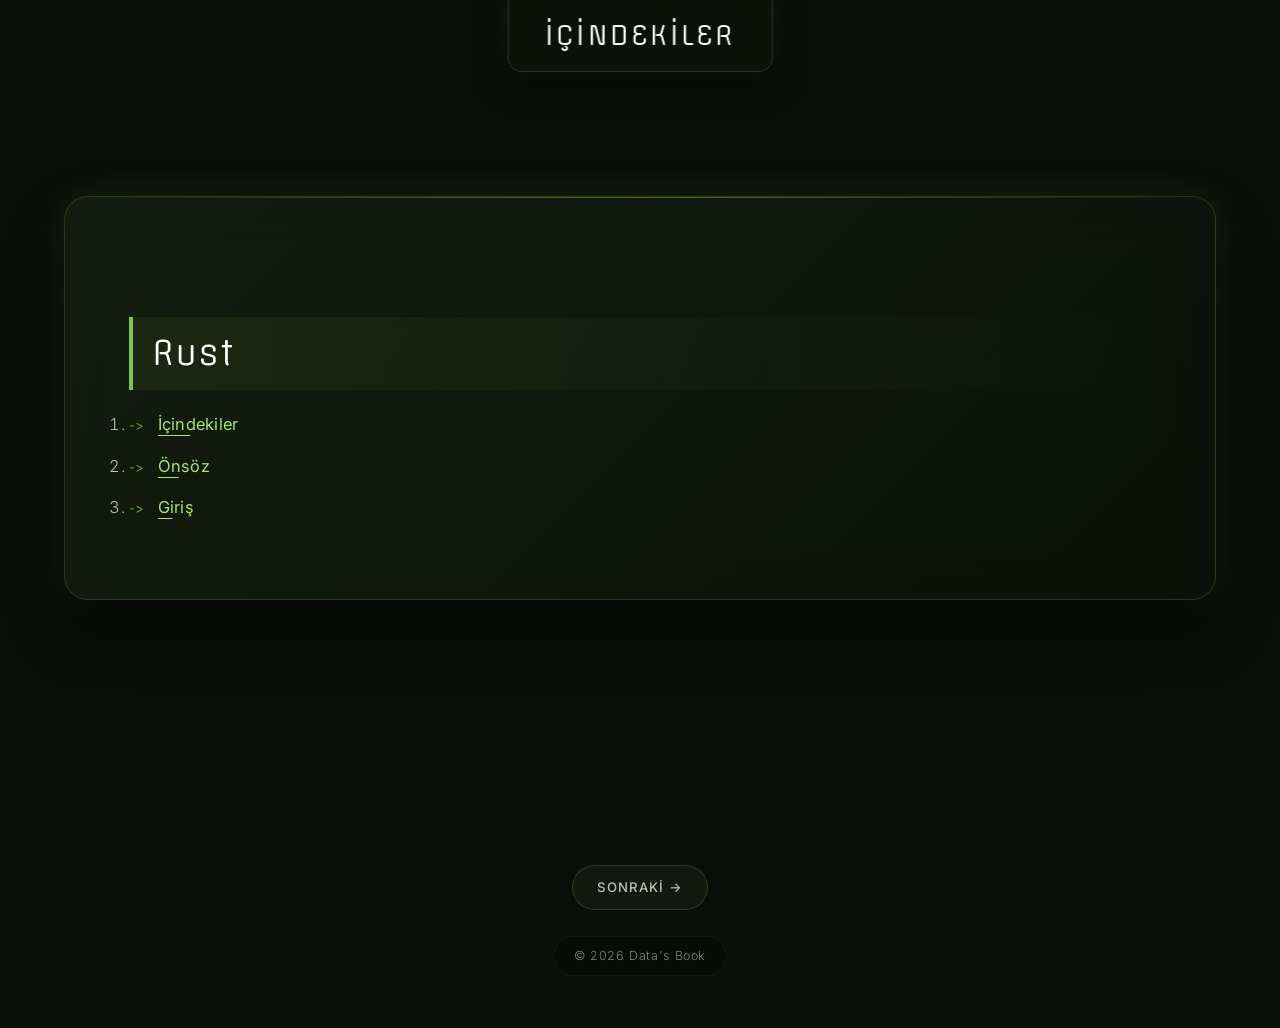
<file: Lessons/1 Rust İçindekiler.html>
<!DOCTYPE html>
<html lang="tr">
<head>
    <meta charset="UTF-8">
    <meta name="viewport" content="width=device-width, initial-scale=1.0">
    <title>Data's Book on Rust</title>

    <link rel="icon" type="image/x-icon" href="../Sources/favicon.png">

    <script src="../Sources/JS/setBackgroundMedia.js"></script>

    <link rel="stylesheet" href="../Sources/JS/hljs/atom-one-dark-reasonable.css">
    <script src="../Sources/JS/hljs/highlight.min.js"></script>
    <script>
        window.onload = function() {
            hljs.highlightAll();
        };
    </script>

    <link rel="stylesheet" href="../Sources/CSS/main.css">
</head>
<body>
    <h1>İçindekiler</h1>

    <div style="height: 100px;"></div>
    
    <div id="mainDiv">
        <h2>Rust</h2>
        <ol>
            <li><a href="./1 Rust İçindekiler.html">İçindekiler</a></li>
            <li><a href="./2 Rust Önsöz.html">Önsöz</a></li>
            <li><a href="./3 Rust Giriş.html">Giriş</a></li>
        </ol>
    </div>

    <div style="height: 100px;"></div>

    <footer>
        <div>
            <a href="./2 Rust Önsöz.html" style="cursor:pointer;">
                Sonraki &rarr;
            </a>
        </div>
        <div>
            <p>&copy; 2026 Data's Book</p>
        </div>
    </footer>
</body>
</html>

<!-- Muhammet Enes nam-ı diğer Data Delete tarafından sevgi ile yapıldı <3 -->
</file>
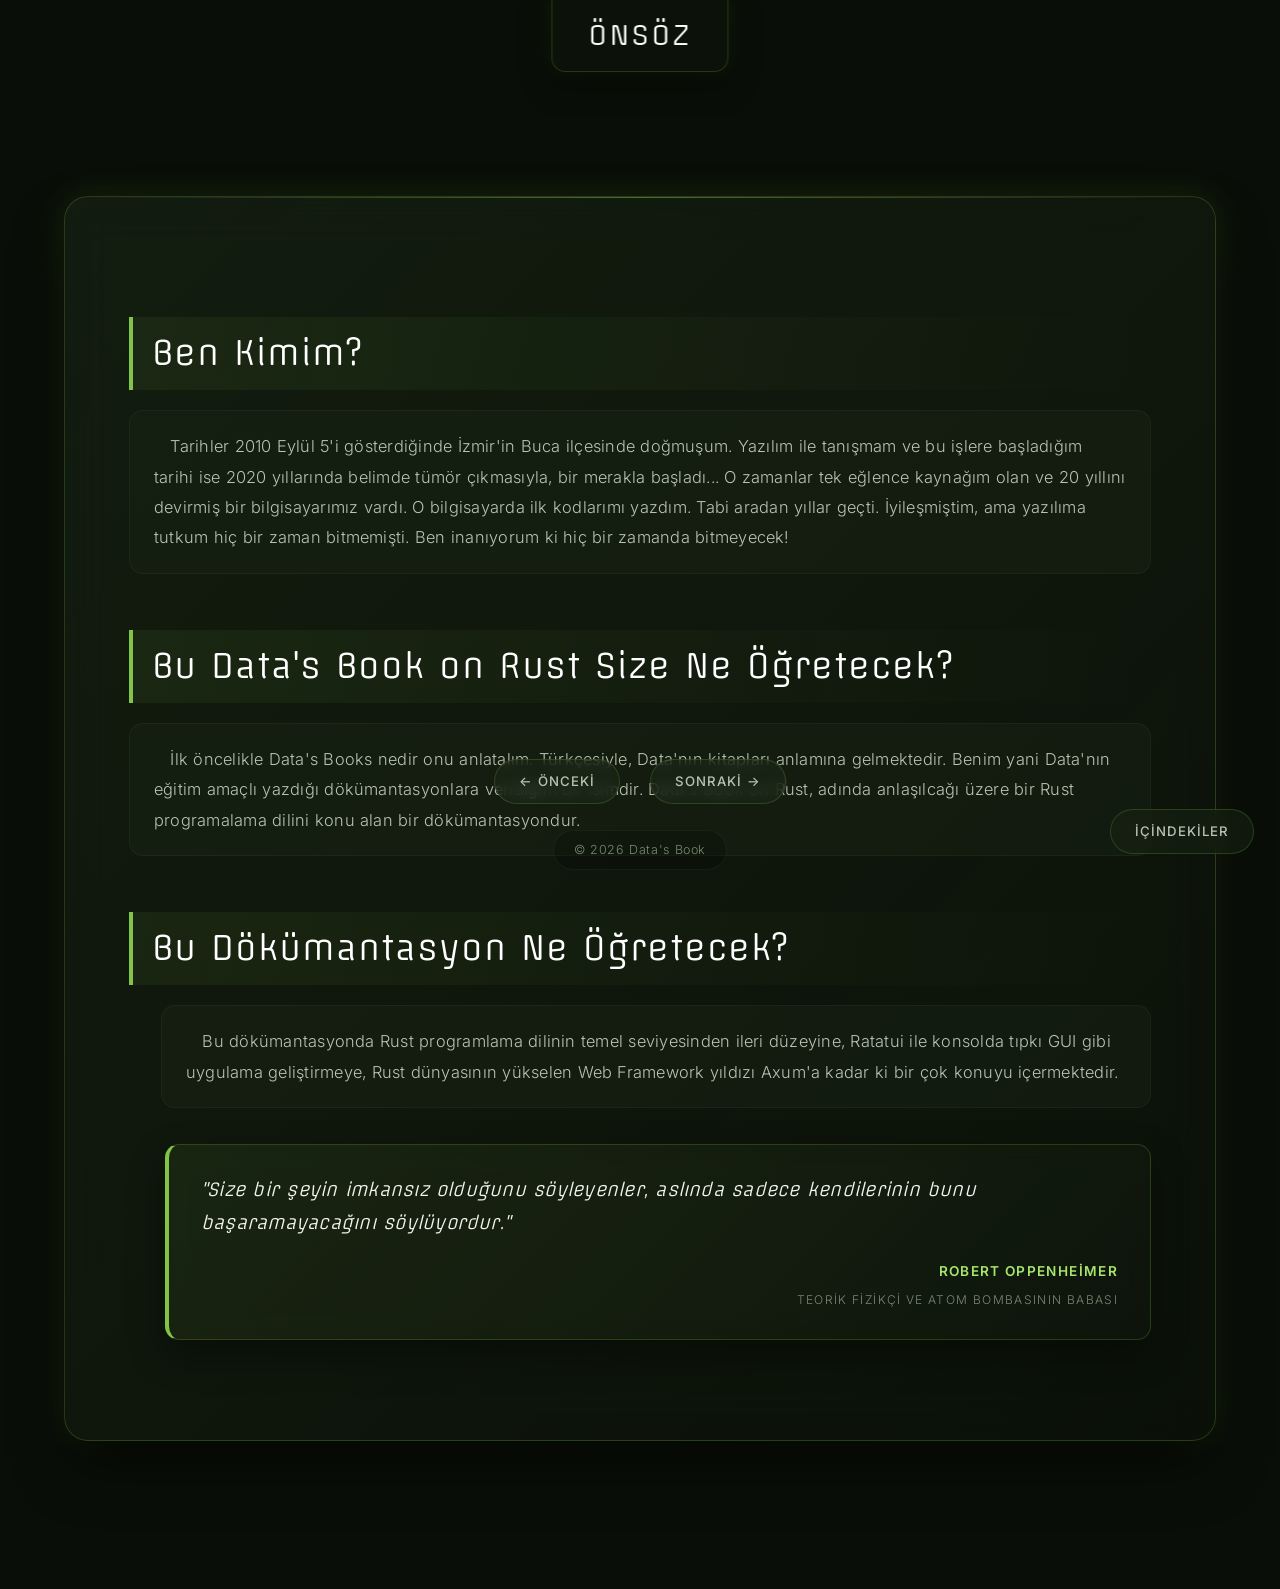
<file: Lessons/2 Rust Önsöz.html>
<!DOCTYPE html>
<html lang="tr">
<head>
    <meta charset="UTF-8">
    <meta name="viewport" content="width=device-width, initial-scale=1.0">
    <title>Data's Book on Rust</title>

    <link rel="icon" type="image/x-icon" href="../Sources/favicon.png">

    <script src="../Sources/JS/setBackgroundMedia.js"></script>

    <link rel="stylesheet" href="../Sources/JS/hljs/atom-one-dark-reasonable.css">
    <script src="../Sources/JS/hljs/highlight.min.js"></script>
    <script>
        window.onload = function() {
            hljs.highlightAll();
        };
    </script>

    <link rel="stylesheet" href="../Sources/CSS/main.css">
</head>
<body>
    <h1>Önsöz</h1>

    <div style="height: 100px;"></div>
    
    <div id="mainDiv">
        <h2>Ben Kimim?</h2>
        <pre id="preh2">Tarihler 2010 Eylül 5'i gösterdiğinde İzmir'in Buca ilçesinde doğmuşum. Yazılım ile tanışmam ve bu işlere başladığım tarihi ise 2020 yıllarında belimde tümör çıkmasıyla, bir merakla başladı... O zamanlar tek eğlence kaynağım olan ve 20 yıllını devirmiş bir bilgisayarımız vardı. O bilgisayarda ilk kodlarımı yazdım. Tabi aradan yıllar geçti. İyileşmiştim, ama yazılıma tutkum hiç bir zaman bitmemişti. Ben inanıyorum ki hiç bir zamanda bitmeyecek!</pre>

        <h2>Bu Data's Book on Rust Size Ne Öğretecek?</h2>
        <pre id="preh2">İlk öncelikle Data's Books nedir onu anlatalım. Türkçesiyle, Data'nın kitapları anlamına gelmektedir. Benim yani Data'nın eğitim amaçlı yazdığı dökümantasyonlara veridiğim bir isimdir. Data's Book on Rust, adında anlaşılcağı üzere bir Rust programalama dilini konu alan bir dökümantasyondur.</pre>

        <h2>Bu Dökümantasyon Ne Öğretecek?</h2>
        <pre id="preh3">Bu dökümantasyonda Rust programlama dilinin temel seviyesinden ileri düzeyine, Ratatui ile konsolda tıpkı GUI gibi uygulama geliştirmeye, Rust dünyasının yükselen Web Framework yıldızı Axum'a kadar ki bir çok konuyu içermektedir.</pre>

        <blockquote class="scientific-quote">
            "Size bir şeyin imkansız olduğunu söyleyenler, aslında sadece kendilerinin bunu başaramayacağını söylüyordur."
            <cite>
                Robert Oppenheimer
                <span>Teorik Fizikçi ve Atom Bombasının Babası</span>
            </cite>
        </blockquote>
    </div>

    <div style="height: 100px;"></div>

    <footer style="position: fixed; left: 0; bottom: 0; width: 100%; background: transparent; text-align: center; padding: 10px 0; z-index: 100;">
        <div>
            <a href="./1 Rust İçindekiler.html" style="margin-right: 20px; cursor:pointer;">
                &larr; Önceki
            </a>
            <a href="./3 Rust Giriş.html" style="cursor:pointer;">
                Sonraki &rarr;
            </a>
        </div>
        <div>
            <p>&copy; 2026 Data's Book</p>
        </div>

        <div style="position: absolute; right: 20px; bottom: 20px;">
            <a href="./1 Rust İçindekiler.html" style="text-decoration: none;">
                İçindekiler
            </a>
        </div>
    </footer>
</body>
</html>

<!-- Muhammet Enes nam-ı diğer Data Delete tarafından sevgi ile yapıldı <3 -->
</file>
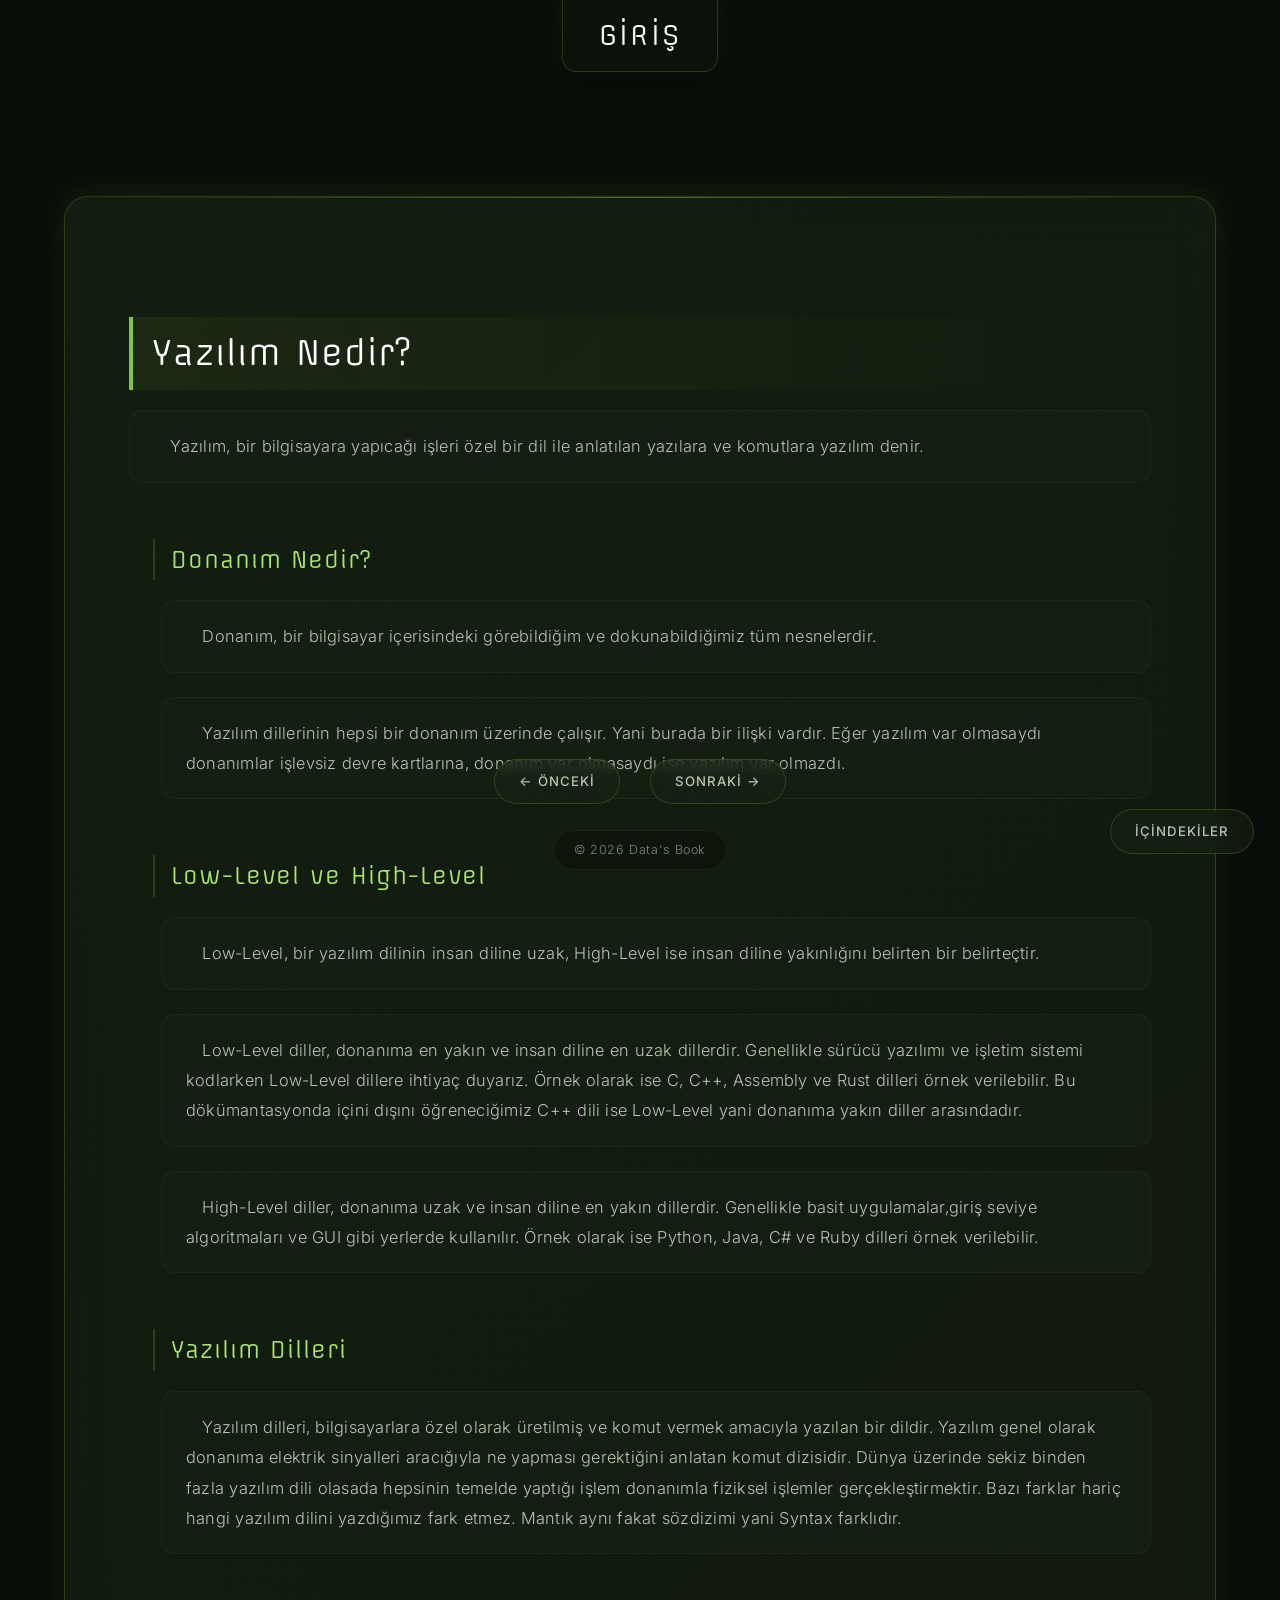
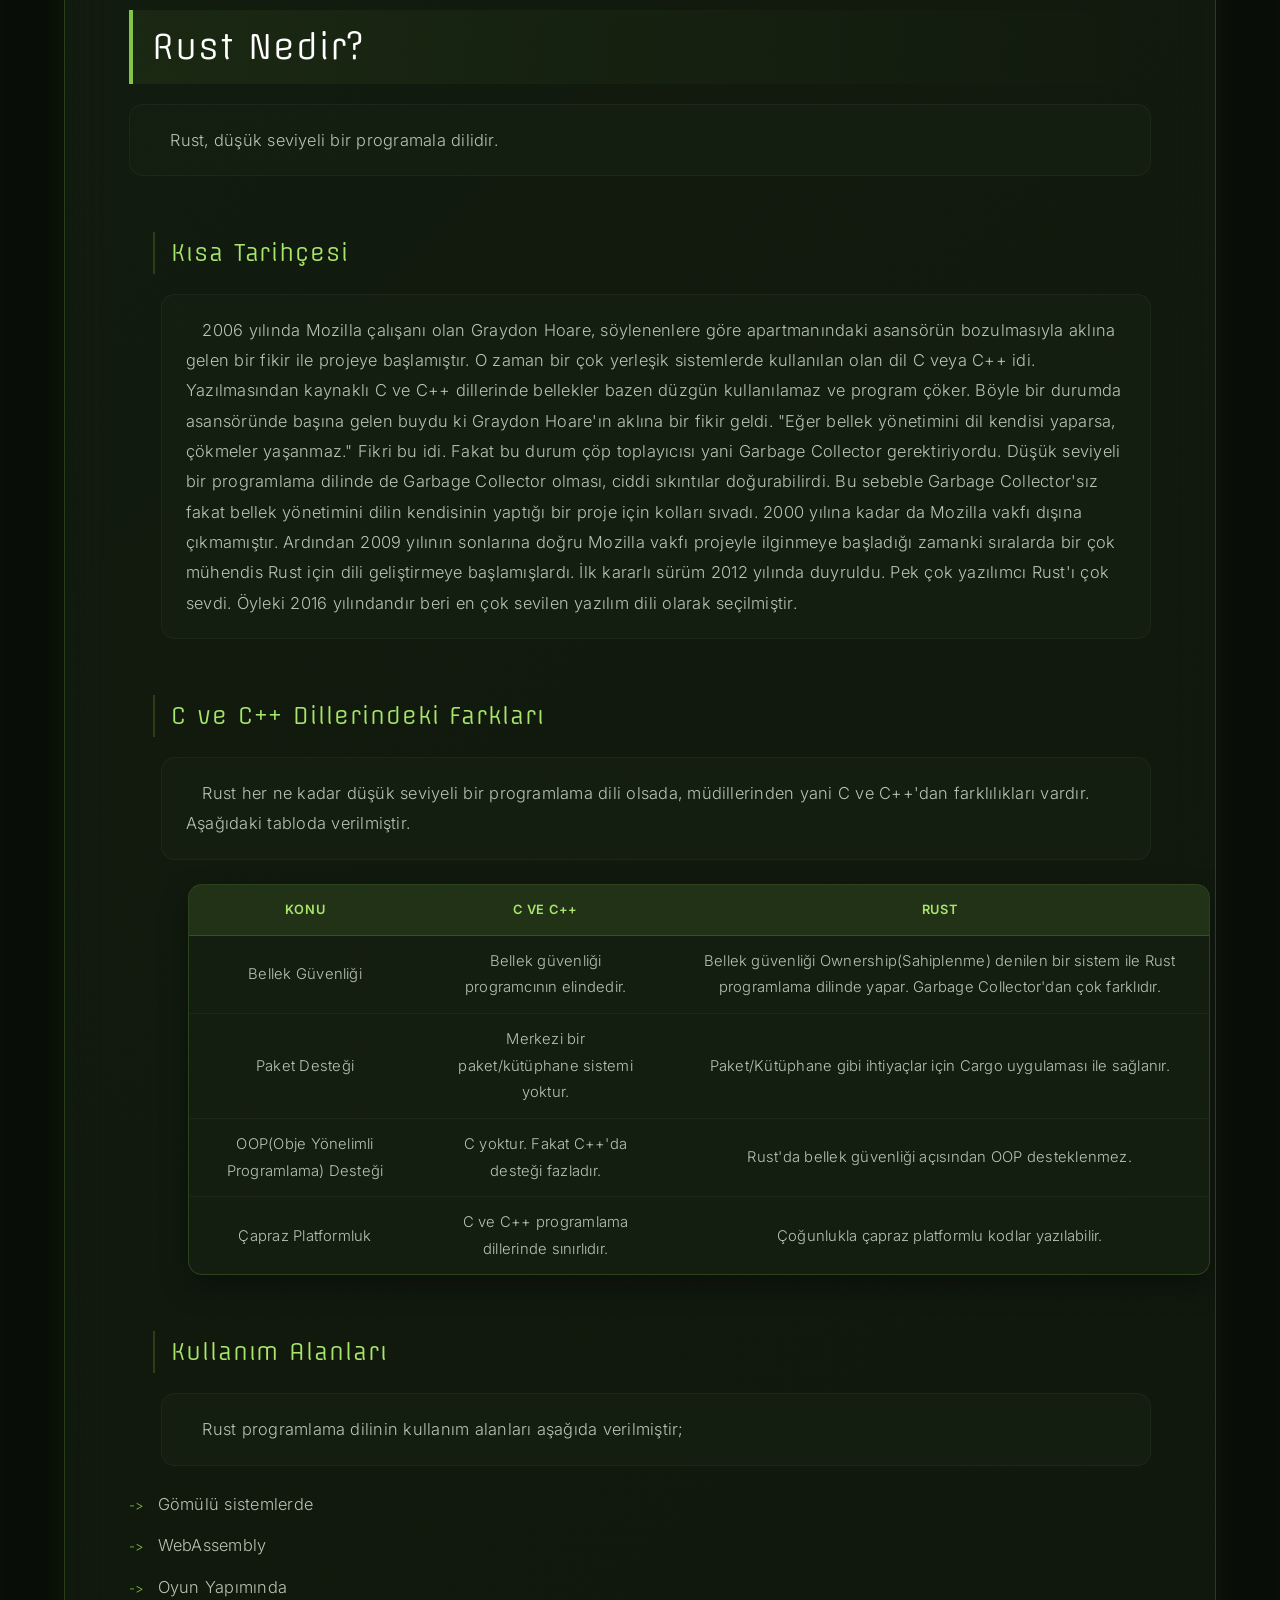
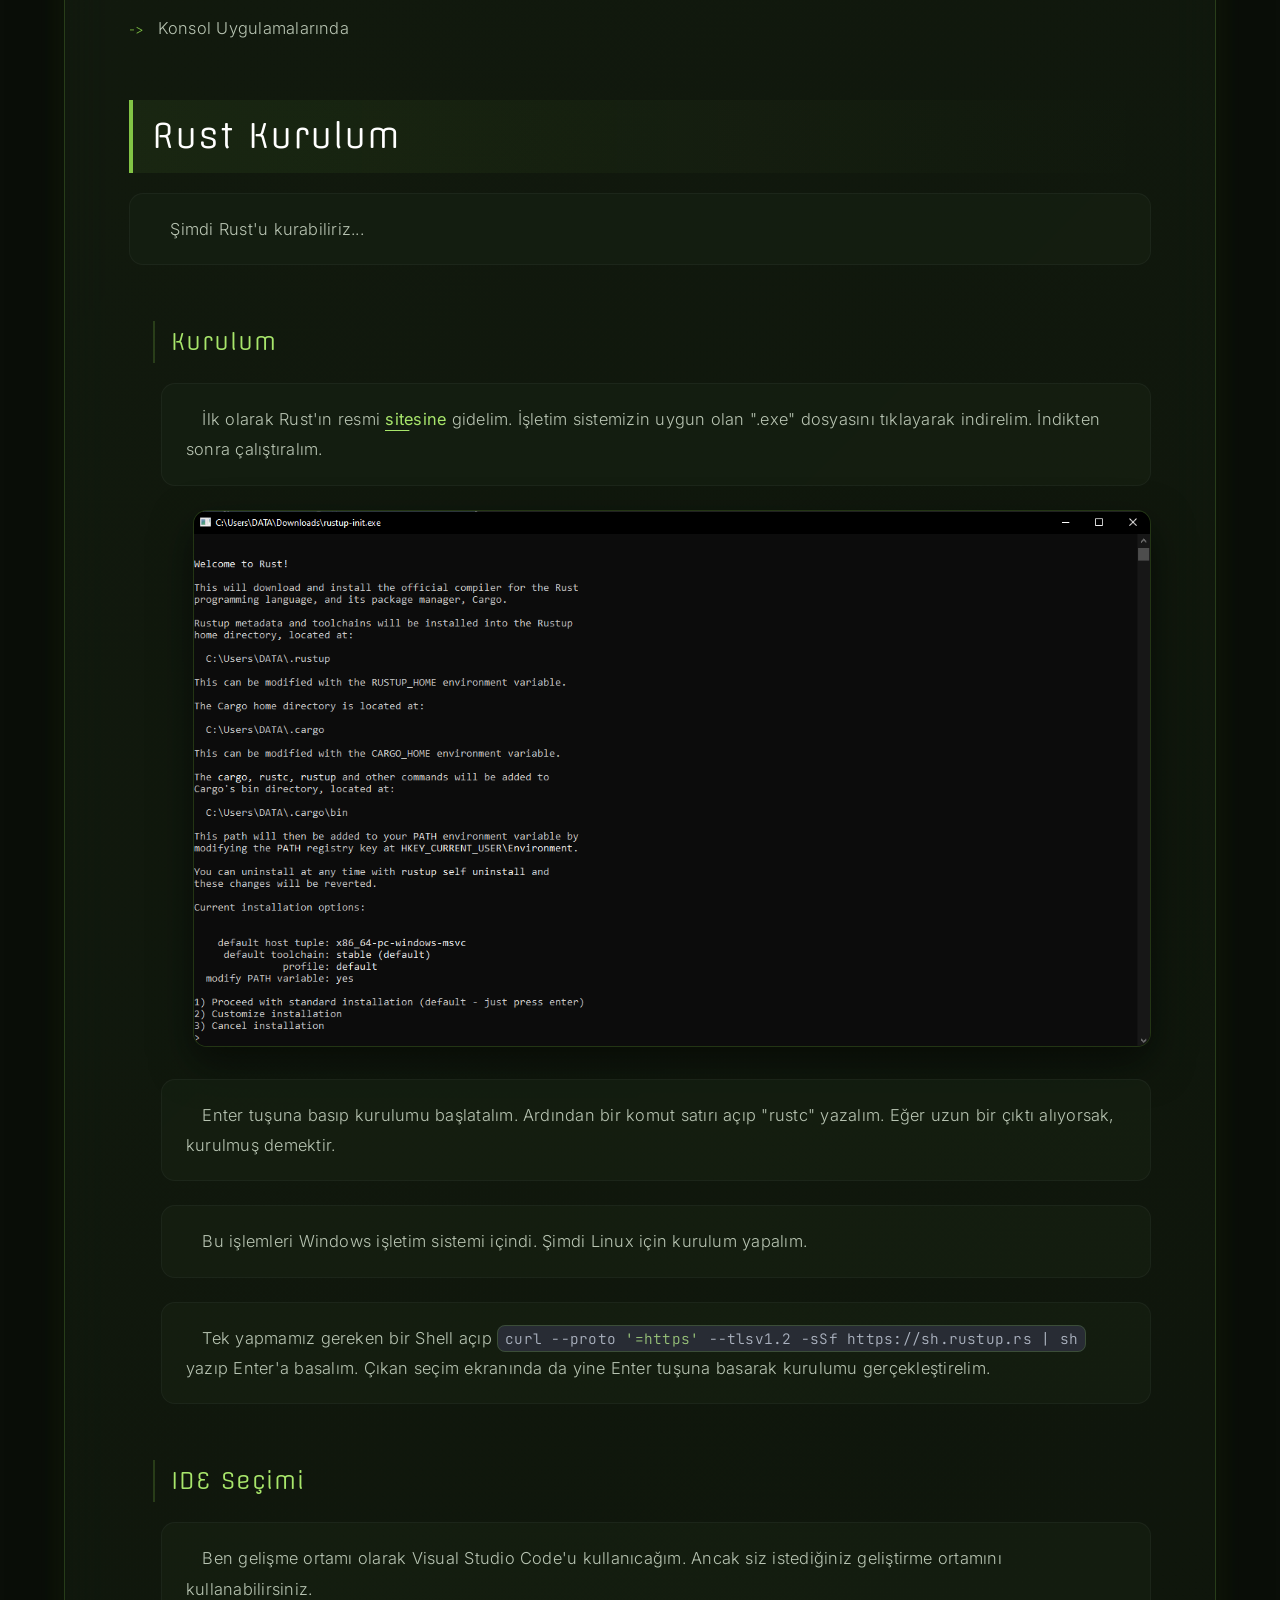
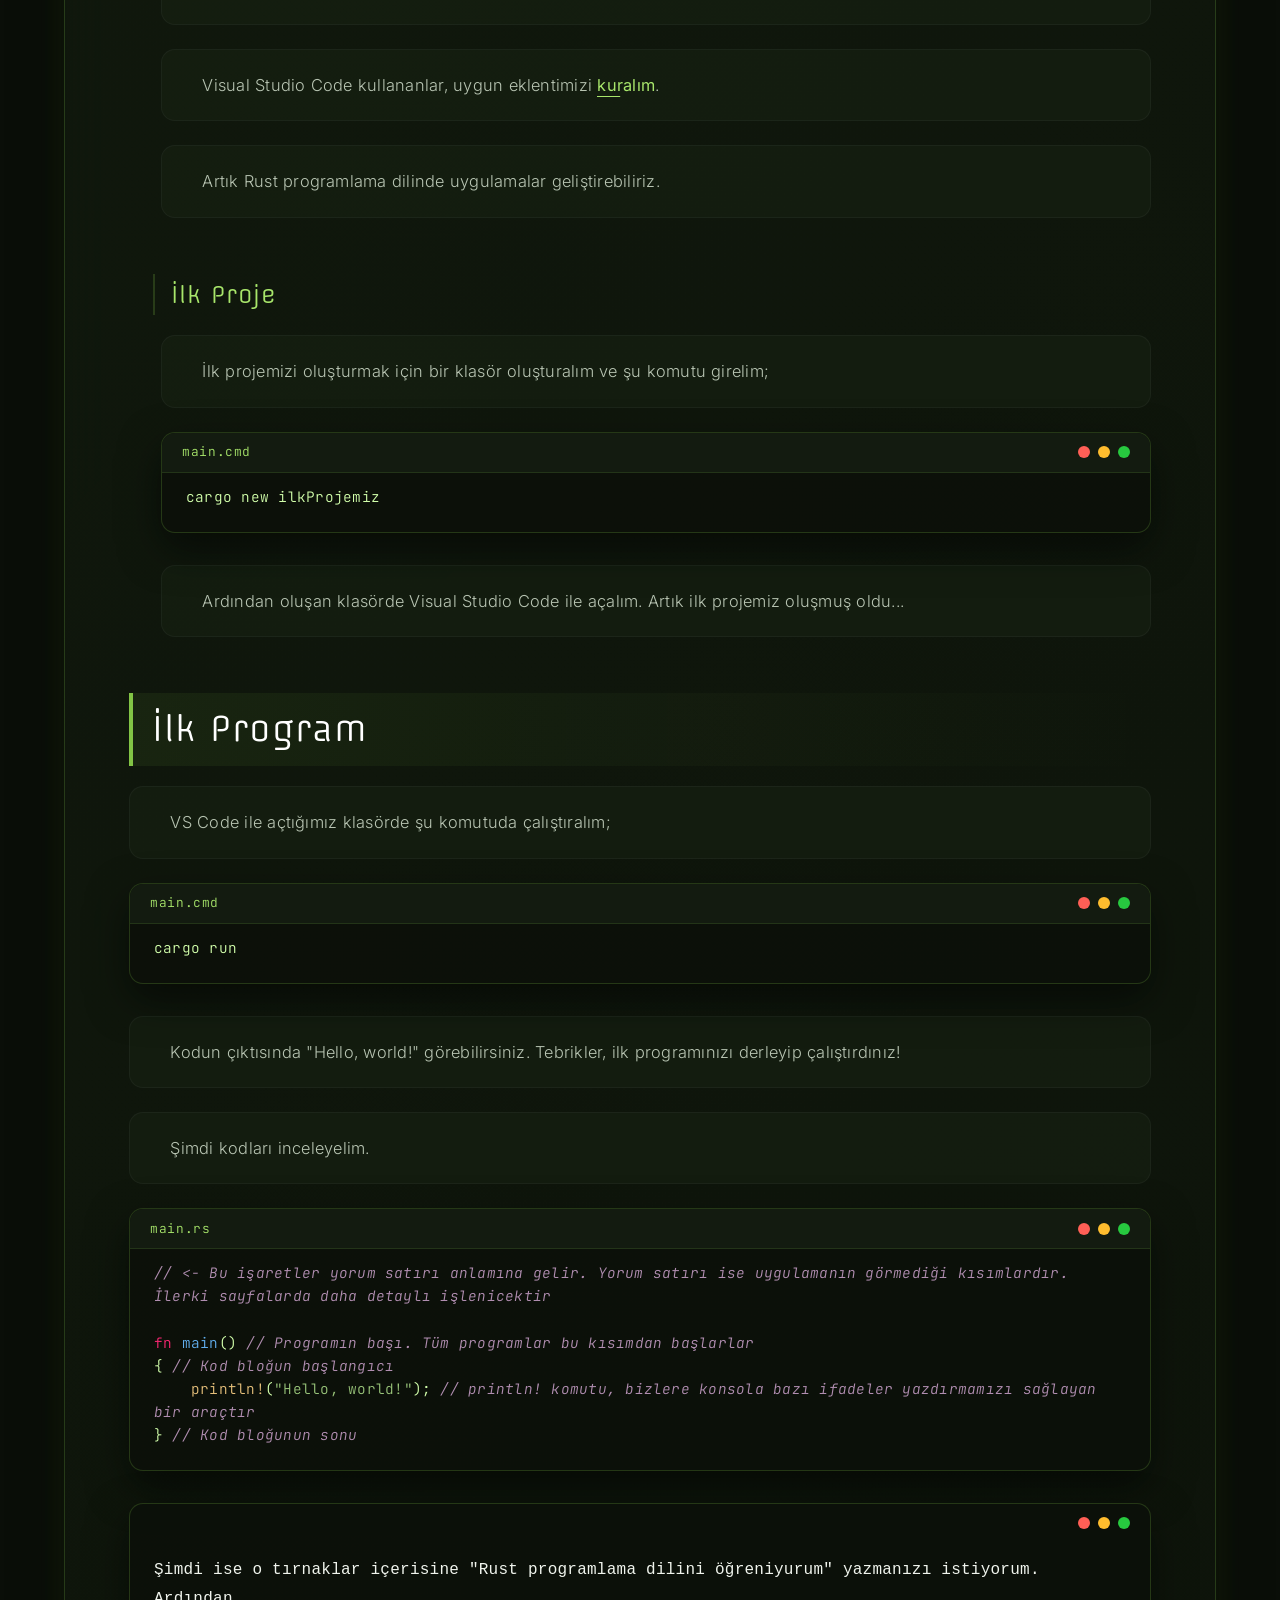
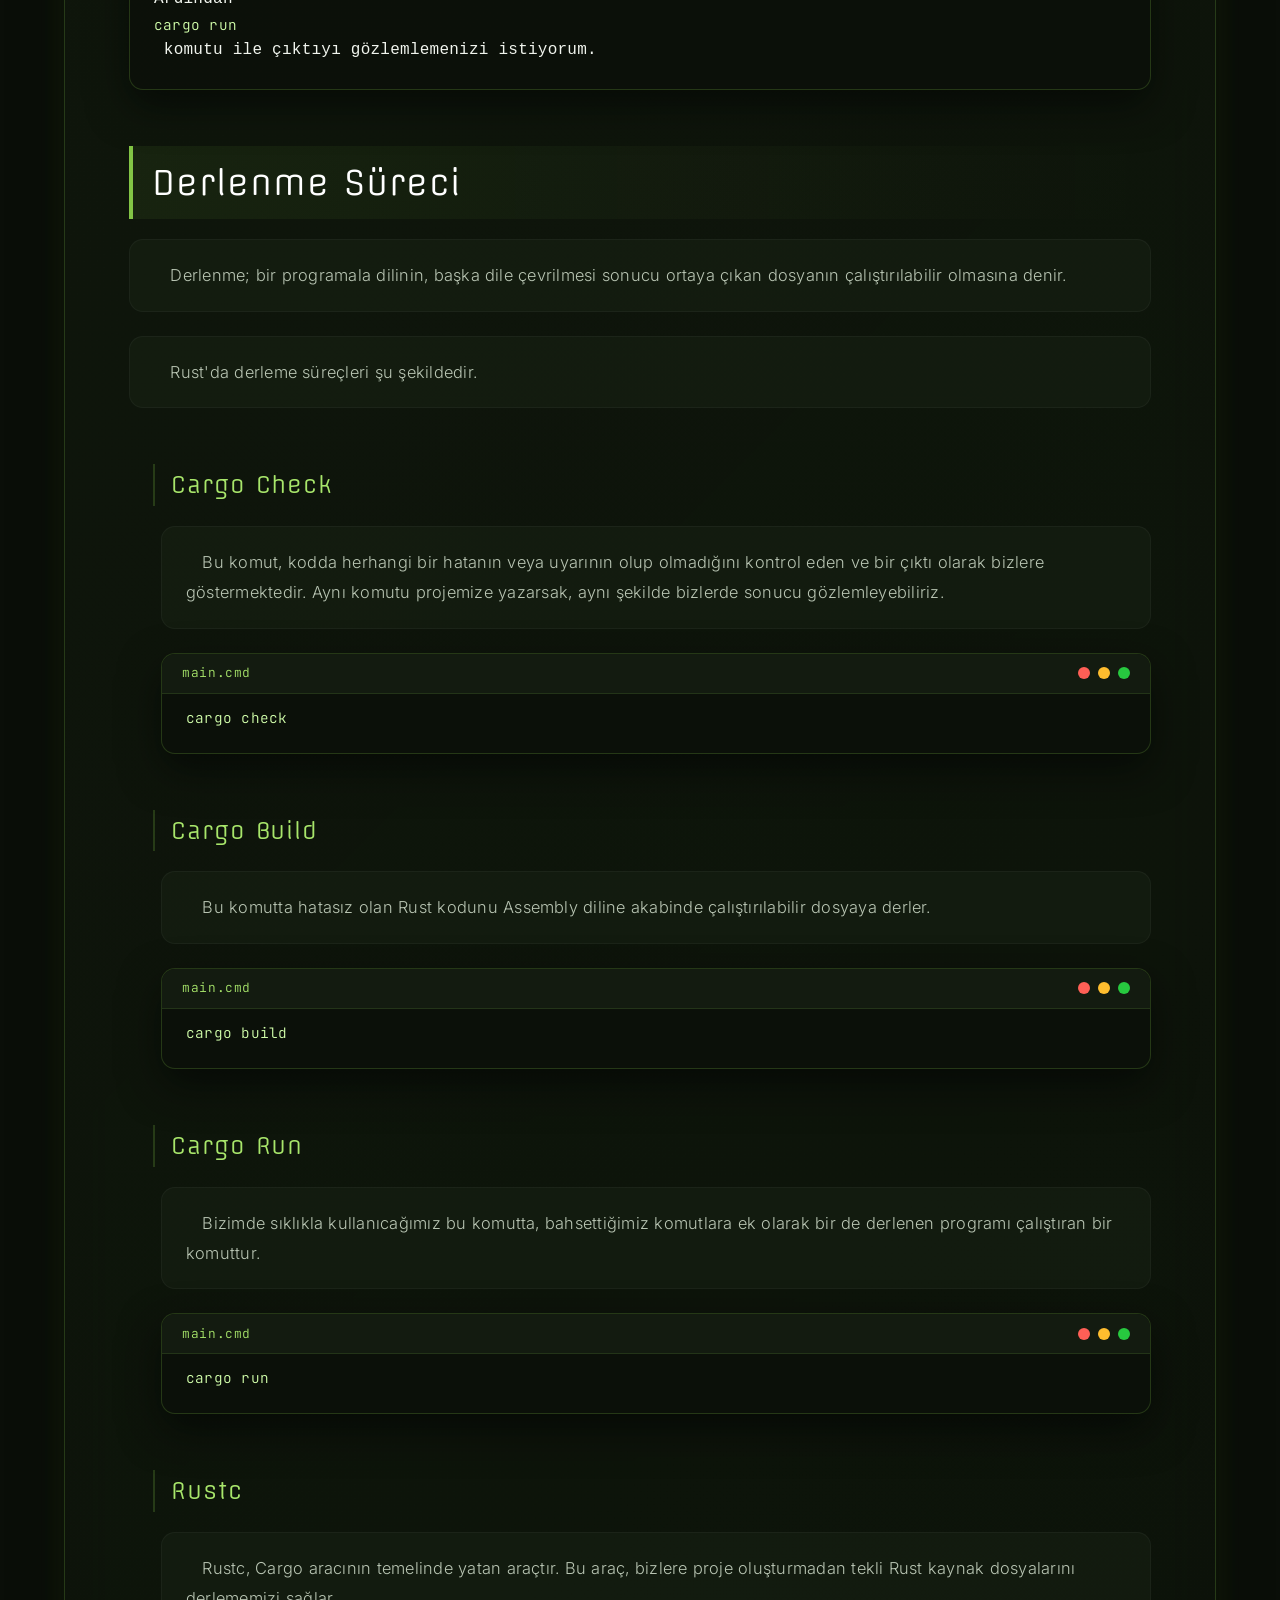
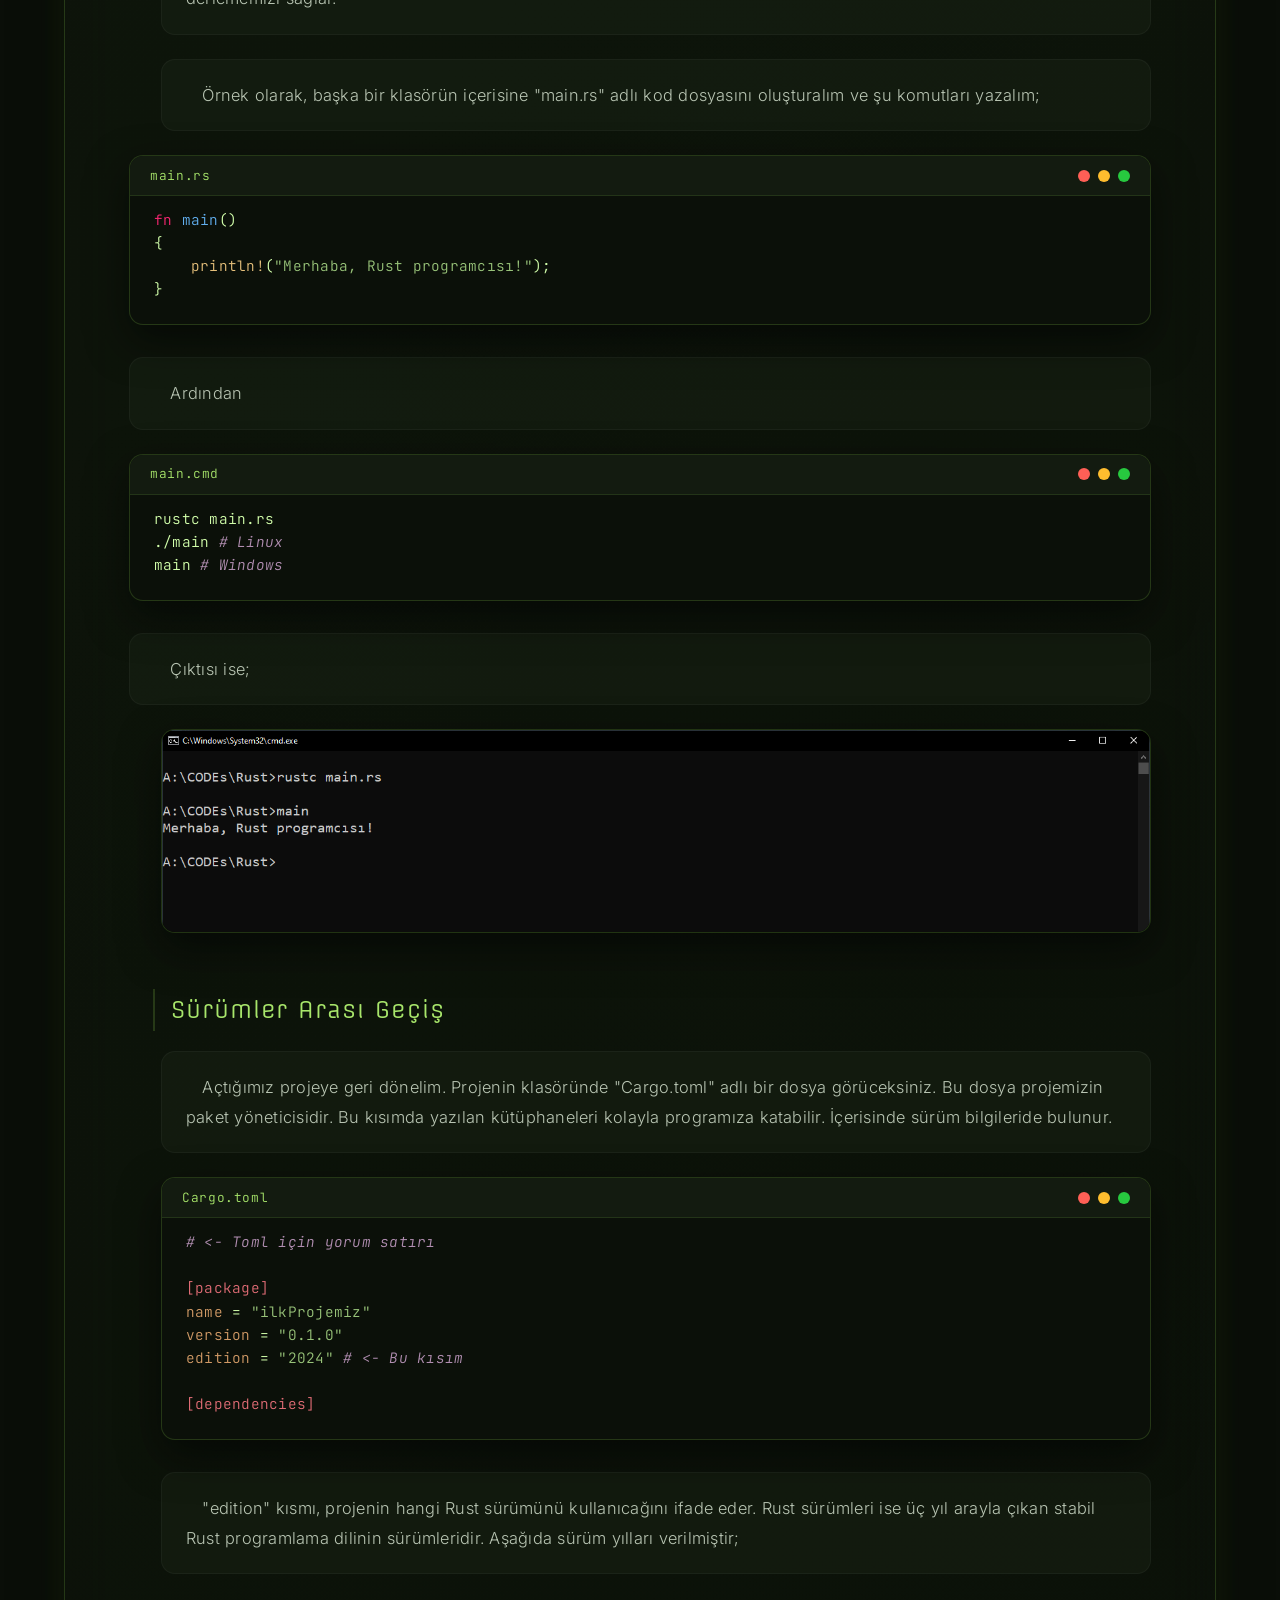
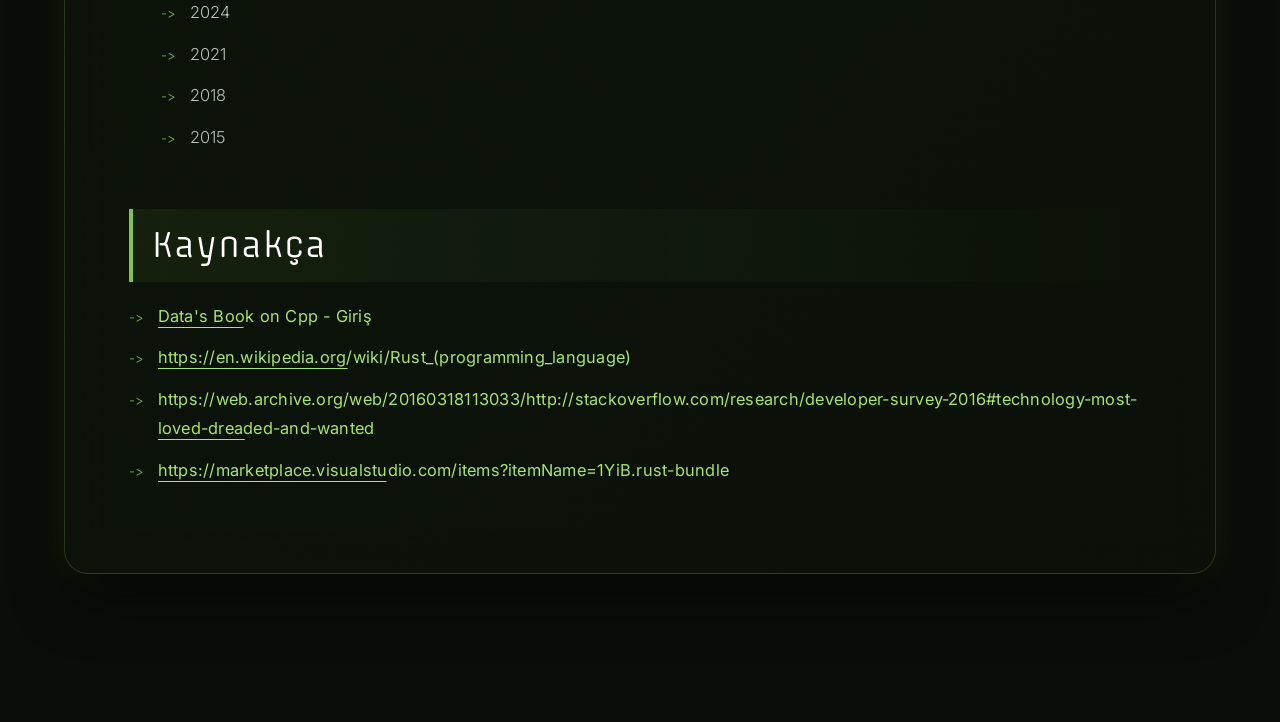
<file: Lessons/3 Rust Giriş.html>
<!DOCTYPE html>
<html lang="tr">
<head>
    <meta charset="UTF-8">
    <meta name="viewport" content="width=device-width, initial-scale=1.0">
    <title>Data's Book on Rust</title>

    <link rel="icon" type="image/x-icon" href="../Sources/favicon.png">

    <script src="../Sources/JS/setBackgroundMedia.js"></script>

    <link rel="stylesheet" href="../Sources/JS/hljs/atom-one-dark-reasonable.css">
    <script src="../Sources/JS/hljs/highlight.min.js"></script>
    <script>
        window.onload = function() {
            hljs.highlightAll();
        };
    </script>

    <link rel="stylesheet" href="../Sources/CSS/main.css">
</head>
<body>
    <h1>Giriş</h1>

    <div style="height: 100px;"></div>
    
    <div id="mainDiv">
        <h2>Yazılım Nedir?</h2>
        <pre id="preh2">Yazılım, bir bilgisayara yapıcağı işleri özel bir dil ile anlatılan yazılara ve komutlara yazılım denir.</pre>

        <h3>Donanım Nedir?</h3>
        <pre id="preh3">Donanım, bir bilgisayar içerisindeki görebildiğim ve dokunabildiğimiz tüm nesnelerdir.</pre>

        <pre id="preh3">Yazılım dillerinin hepsi bir donanım üzerinde çalışır. Yani burada bir ilişki vardır. Eğer yazılım var olmasaydı donanımlar işlevsiz devre kartlarına, donanım var olmasaydı ise yazılım var olmazdı.</pre>

        <h3>Low-Level ve High-Level</h3>
        <pre id="preh3">Low-Level, bir yazılım dilinin insan diline uzak, High-Level ise insan diline yakınlığını belirten bir belirteçtir.</pre>

        <pre id="preh3">Low-Level diller, donanıma en yakın ve insan diline en uzak dillerdir. Genellikle sürücü yazılımı ve işletim sistemi kodlarken Low-Level dillere ihtiyaç duyarız. Örnek olarak ise C, C++, Assembly ve Rust dilleri örnek verilebilir. Bu dökümantasyonda içini dışını öğreneciğimiz C++ dili ise Low-Level yani donanıma yakın diller arasındadır.</pre>

        <pre id="preh3">High-Level diller, donanıma uzak ve insan diline en yakın dillerdir. Genellikle basit uygulamalar,giriş seviye algoritmaları ve GUI gibi yerlerde kullanılır. Örnek olarak ise Python, Java, C# ve Ruby dilleri örnek verilebilir.</pre>

        <h3>Yazılım Dilleri</h3>
        <pre id="preh3">Yazılım dilleri, bilgisayarlara özel olarak üretilmiş ve komut vermek amacıyla yazılan bir dildir. Yazılım genel olarak donanıma elektrik sinyalleri aracığıyla ne yapması gerektiğini anlatan komut dizisidir. Dünya üzerinde sekiz binden fazla yazılım dili olasada hepsinin temelde yaptığı işlem donanımla fiziksel işlemler gerçekleştirmektir. Bazı farklar hariç hangi yazılım dilini yazdığımız fark etmez. Mantık aynı fakat sözdizimi yani Syntax farklıdır.</pre>

        <h2>Rust Nedir?</h2>
        <pre id="preh2">Rust, düşük seviyeli bir programala dilidir.</pre>

        <h3>Kısa Tarihçesi</h3>
        <pre id="preh3">2006 yılında Mozilla çalışanı olan Graydon Hoare, söylenenlere göre apartmanındaki asansörün bozulmasıyla aklına gelen bir fikir ile projeye başlamıştır. O zaman bir çok yerleşik sistemlerde kullanılan olan dil C veya C++ idi. Yazılmasından kaynaklı C ve C++ dillerinde bellekler bazen düzgün kullanılamaz ve program çöker. Böyle bir durumda asansöründe başına gelen buydu ki Graydon Hoare'ın aklına bir fikir geldi. "Eğer bellek yönetimini dil kendisi yaparsa, çökmeler yaşanmaz." Fikri bu idi. Fakat bu durum çöp toplayıcısı yani Garbage Collector gerektiriyordu. Düşük seviyeli bir programlama dilinde de Garbage Collector olması, ciddi sıkıntılar doğurabilirdi. Bu sebeble Garbage Collector'sız fakat bellek yönetimini dilin kendisinin yaptığı bir proje için kolları sıvadı. 2000 yılına kadar da Mozilla vakfı dışına çıkmamıştır. Ardından 2009 yılının sonlarına doğru Mozilla vakfı projeyle ilginmeye başladığı zamanki sıralarda bir çok mühendis Rust için dili geliştirmeye başlamışlardı. İlk kararlı sürüm 2012 yılında duyruldu. Pek çok yazılımcı Rust'ı çok sevdi. Öyleki 2016 yılındandır beri en çok sevilen yazılım dili olarak seçilmiştir.</pre>

        <h3>C ve C++ Dillerindeki Farkları</h3>
        <pre id="preh3">Rust her ne kadar düşük seviyeli bir programlama dili olsada, müdillerinden yani C ve C++'dan farklılıkları vardır. Aşağıdaki tabloda verilmiştir.</pre>

        <table id="tableh3">
            <thead>
                <tr>
                    <th>Konu</th>
                    <th>C ve C++</th>
                    <th>Rust</th>
                </tr>
            </thead>
            <tbody>
                <tr>
                    <td>Bellek Güvenliği</td>
                    <td>Bellek güvenliği programcının elindedir.</td>
                    <td>Bellek güvenliği Ownership(Sahiplenme) denilen bir sistem ile Rust programlama dilinde yapar. Garbage Collector'dan çok farklıdır.</td>
                </tr>
                <tr>
                    <td>Paket Desteği</td>
                    <td>Merkezi bir paket/kütüphane sistemi yoktur.</td>
                    <td>Paket/Kütüphane gibi ihtiyaçlar için Cargo uygulaması ile sağlanır.</td>
                </tr>
                <tr>
                    <td>OOP(Obje Yönelimli Programlama) Desteği</td>
                    <td>C yoktur. Fakat C++'da desteği fazladır.</td>
                    <td>Rust'da bellek güvenliği açısından OOP desteklenmez.</td>
                </tr>
                <tr>
                    <td>Çapraz Platformluk</td>
                    <td>C ve C++ programlama dillerinde sınırlıdır.</td>
                    <td>Çoğunlukla çapraz platformlu kodlar yazılabilir.</td>
                </tr>
            </tbody>
        </table>

        <h3>Kullanım Alanları</h3>
        <pre id="preh3">Rust programlama dilinin kullanım alanları aşağıda verilmiştir;</pre>
        
        <ul>
            <li>Gömülü sistemlerde</li>
            <li>WebAssembly</li>
            <li>Oyun Yapımında</li>
            <li>Konsol Uygulamalarında</li>
        </ul>

        <h2>Rust Kurulum</h2>
        <pre id="preh2">Şimdi Rust'u kurabiliriz...</pre>

        <h3>Kurulum</h3>

        <pre id="preh3">İlk olarak Rust'ın resmi <a href="https://rust-lang.org/tools/install/">sitesine</a> gidelim. İşletim sistemizin uygun olan ".exe" dosyasını tıklayarak indirelim. İndikten sonra çalıştıralım.</pre>

        <div id="divh3Img">
            <img src="../Bibliography/3 Rust Giris.html/1.png" alt="3.1" width="100%">
        </div>

        <pre id="preh3">Enter tuşuna basıp kurulumu başlatalım. Ardından bir komut satırı açıp "rustc" yazalım. Eğer uzun bir çıktı alıyorsak, kurulmuş demektir.</pre>

        <pre id="preh3">Bu işlemleri Windows işletim sistemi içindi. Şimdi Linux için kurulum yapalım.</pre>

        <pre id="preh3">Tek yapmamız gereken bir Shell açıp <code class="language-bash">curl --proto '=https' --tlsv1.2 -sSf https://sh.rustup.rs | sh</code> yazıp Enter'a basalım. Çıkan seçim ekranında da yine Enter tuşuna basarak kurulumu gerçekleştirelim.</pre>

        <h3>IDE Seçimi</h3>
        <pre id="preh3">Ben gelişme ortamı olarak Visual Studio Code'u kullanıcağım. Ancak siz istediğiniz geliştirme ortamını kullanabilirsiniz.</pre>

        <pre id="preh3">Visual Studio Code kullananlar, uygun eklentimizi <a href="https://marketplace.visualstudio.com/items?itemName=1YiB.rust-bundle">kuralım</a>.</pre>

        <pre id="preh3">Artık Rust programlama dilinde uygulamalar geliştirebiliriz.</pre>

        <h3>İlk Proje</h3>
        <pre id="preh3">İlk projemizi oluşturmak için bir klasör oluşturalım ve şu komutu girelim;</pre>

        <pre id="codeh3"><span>main.cmd</span><code class="language-rust">cargo new ilkProjemiz</code></pre>

        <pre id="preh3">Ardından oluşan klasörde Visual Studio Code ile açalım. Artık ilk projemiz oluşmuş oldu...</pre>

        <h2>İlk Program</h2>
        <pre id="preh2">VS Code ile açtığımız klasörde şu komutuda çalıştıralım;</pre>

        <pre id="codeh2"><span>main.cmd</span><code class="language-bash">cargo run</code></pre>

        <pre id="preh2">Kodun çıktısında "Hello, world!" görebilirsiniz. Tebrikler, ilk programınızı derleyip çalıştırdınız!</pre>

        <pre id="preh2">Şimdi kodları inceleyelim.</pre>

        <pre id="codeh2"><span>main.rs</span><code class="language-rust">// <- Bu işaretler yorum satırı anlamına gelir. Yorum satırı ise uygulamanın görmediği kısımlardır. İlerki sayfalarda daha detaylı işlenicektir

fn main() // Programın başı. Tüm programlar bu kısımdan başlarlar 
{ // Kod bloğun başlangıcı
    println!("Hello, world!"); // println! komutu, bizlere konsola bazı ifadeler yazdırmamızı sağlayan bir araçtır
} // Kod bloğunun sonu
</code></pre>

        <pre id="codeh2">Şimdi ise o tırnaklar içerisine "Rust programlama dilini öğreniyurum" yazmanızı istiyorum. Ardından <code class="language-bash">cargo run</code> komutu ile çıktıyı gözlemlemenizi istiyorum.</pre>

        <h2>Derlenme Süreci</h2>
        <pre id="preh2">Derlenme; bir programala dilinin, başka dile çevrilmesi sonucu ortaya çıkan dosyanın çalıştırılabilir olmasına denir.</pre>

        <pre id="preh2">Rust'da derleme süreçleri şu şekildedir.</pre>

        <h3>Cargo Check</h3>
        <pre id="preh3">Bu komut, kodda herhangi bir hatanın veya uyarının olup olmadığını kontrol eden ve bir çıktı olarak bizlere göstermektedir. Aynı komutu projemize yazarsak, aynı şekilde bizlerde sonucu gözlemleyebiliriz.</pre>

        <pre id="codeh3"><span>main.cmd</span><code class="language-rust">cargo check</code></pre>

        <h3>Cargo Build</h3>
        <pre id="preh3">Bu komutta hatasız olan Rust kodunu Assembly diline akabinde çalıştırılabilir dosyaya derler.</pre>

        <pre id="codeh3"><span>main.cmd</span><code class="language-rust">cargo build</code></pre>

        <h3>Cargo Run</h3>
        <pre id="preh3">Bizimde sıklıkla kullanıcağımız bu komutta, bahsettiğimiz komutlara ek olarak bir de derlenen programı çalıştıran bir komuttur.</pre>

        <pre id="codeh3"><span>main.cmd</span><code class="language-rust">cargo run</code></pre>

        <h3>Rustc</h3>
        <pre id="preh3">Rustc, Cargo aracının temelinde yatan araçtır. Bu araç, bizlere proje oluşturmadan tekli Rust kaynak dosyalarını derlememizi sağlar.</pre>

        <pre id="preh3">Örnek olarak, başka bir klasörün içerisine "main.rs" adlı kod dosyasını oluşturalım ve şu komutları yazalım;</pre>

<pre id="codeh2"><span>main.rs</span><code class="language-rust">fn main()
{
    println!("Merhaba, Rust programcısı!");
}</code></pre>

<pre id="preh2">Ardından</pre>

<pre id="codeh2"><span>main.cmd</span><code class="language-bash">rustc main.rs
./main # Linux
main # Windows</code></pre>

<pre id="preh2">Çıktısı ise;</pre>

        <div id="divh2Img">
            <img src="../Bibliography/3 Rust Giris.html/2.png" alt="3.2" width="100%">
        </div>

        <h3>Sürümler Arası Geçiş</h3>
        <pre id="preh3">Açtığımız projeye geri dönelim. Projenin klasöründe "Cargo.toml" adlı bir dosya görüceksiniz. Bu dosya projemizin paket yöneticisidir. Bu kısımda yazılan kütüphaneleri kolayla programıza katabilir. İçerisinde sürüm bilgileride bulunur.</pre>

        <pre id="codeh3"><span>Cargo.toml</span><code class="language-toml"># <- Toml için yorum satırı

[package]
name = "ilkProjemiz"
version = "0.1.0"
edition = "2024" # <- Bu kısım

[dependencies]</code></pre>

<pre id="preh3">"edition" kısmı, projenin hangi Rust sürümünü kullanıcağını ifade eder. Rust sürümleri ise üç yıl arayla çıkan stabil Rust programlama dilinin sürümleridir. Aşağıda sürüm yılları verilmiştir;</pre>

        <ul id="listh3">
            <li>2024</li>
            <li>2021</li>
            <li>2018</li>
            <li>2015</li>
        </ul>

        <h2>Kaynakça</h2>
        <ul>
            <li><a href="https://data35delete.github.io/Data-s-Book-on-Cpp/Lessons/3%20Cpp%20Giri%C5%9F.html">Data's Book on Cpp - Giriş</a></li>
            <li><a href="https://en.wikipedia.org/wiki/Rust_(programming_language)">https://en.wikipedia.org/wiki/Rust_(programming_language)</a></li>
            <li><a href="https://web.archive.org/web/20160318113033/http://stackoverflow.com/research/developer-survey-2016#technology-most-loved-dreaded-and-wanted">https://web.archive.org/web/20160318113033/http://stackoverflow.com/research/developer-survey-2016#technology-most-loved-dreaded-and-wanted</a></li>
            <li><a href="https://marketplace.visualstudio.com/items?itemName=1YiB.rust-bundle">https://marketplace.visualstudio.com/items?itemName=1YiB.rust-bundle</a></li>
        </ul>
    </div>

    <div style="height: 100px;"></div>

    <footer style="position: fixed; left: 0; bottom: 0; width: 100%; background: transparent; text-align: center; padding: 10px 0; z-index: 100;">
        <div>
            <a href="./2 Rust Önsöz.html" style="margin-right: 20px; cursor:pointer;">
                &larr; Önceki
            </a>
            <a href="" style="cursor:pointer;">
                Sonraki &rarr;
            </a>
        </div>
        <div>
            <p>&copy; 2026 Data's Book</p>
        </div>

        <div style="position: absolute; right: 20px; bottom: 20px;">
            <a href="./1 Rust İçindekiler.html" style="text-decoration: none;">
                İçindekiler
            </a>
        </div>
    </footer>
</body>
</html>

<!-- Muhammet Enes nam-ı diğer Data Delete tarafından sevgi ile yapıldı <3 -->
</file>
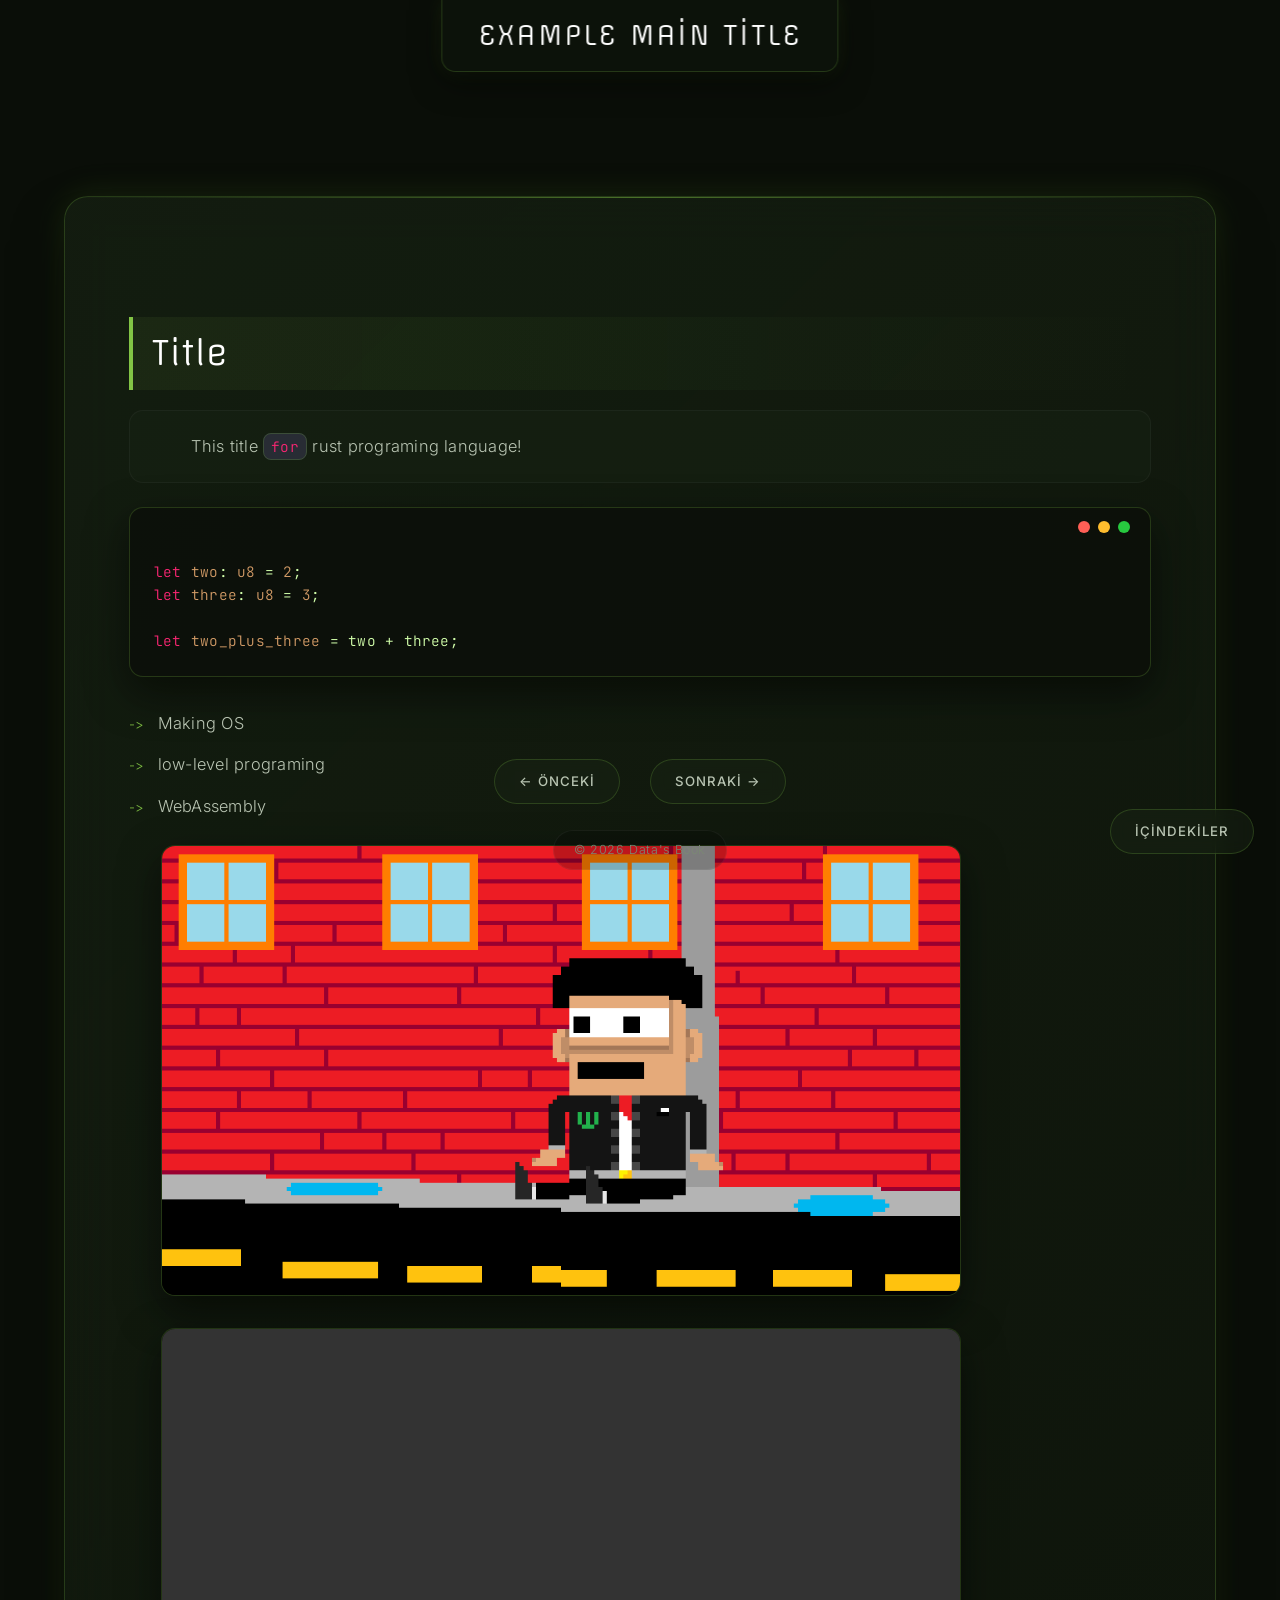
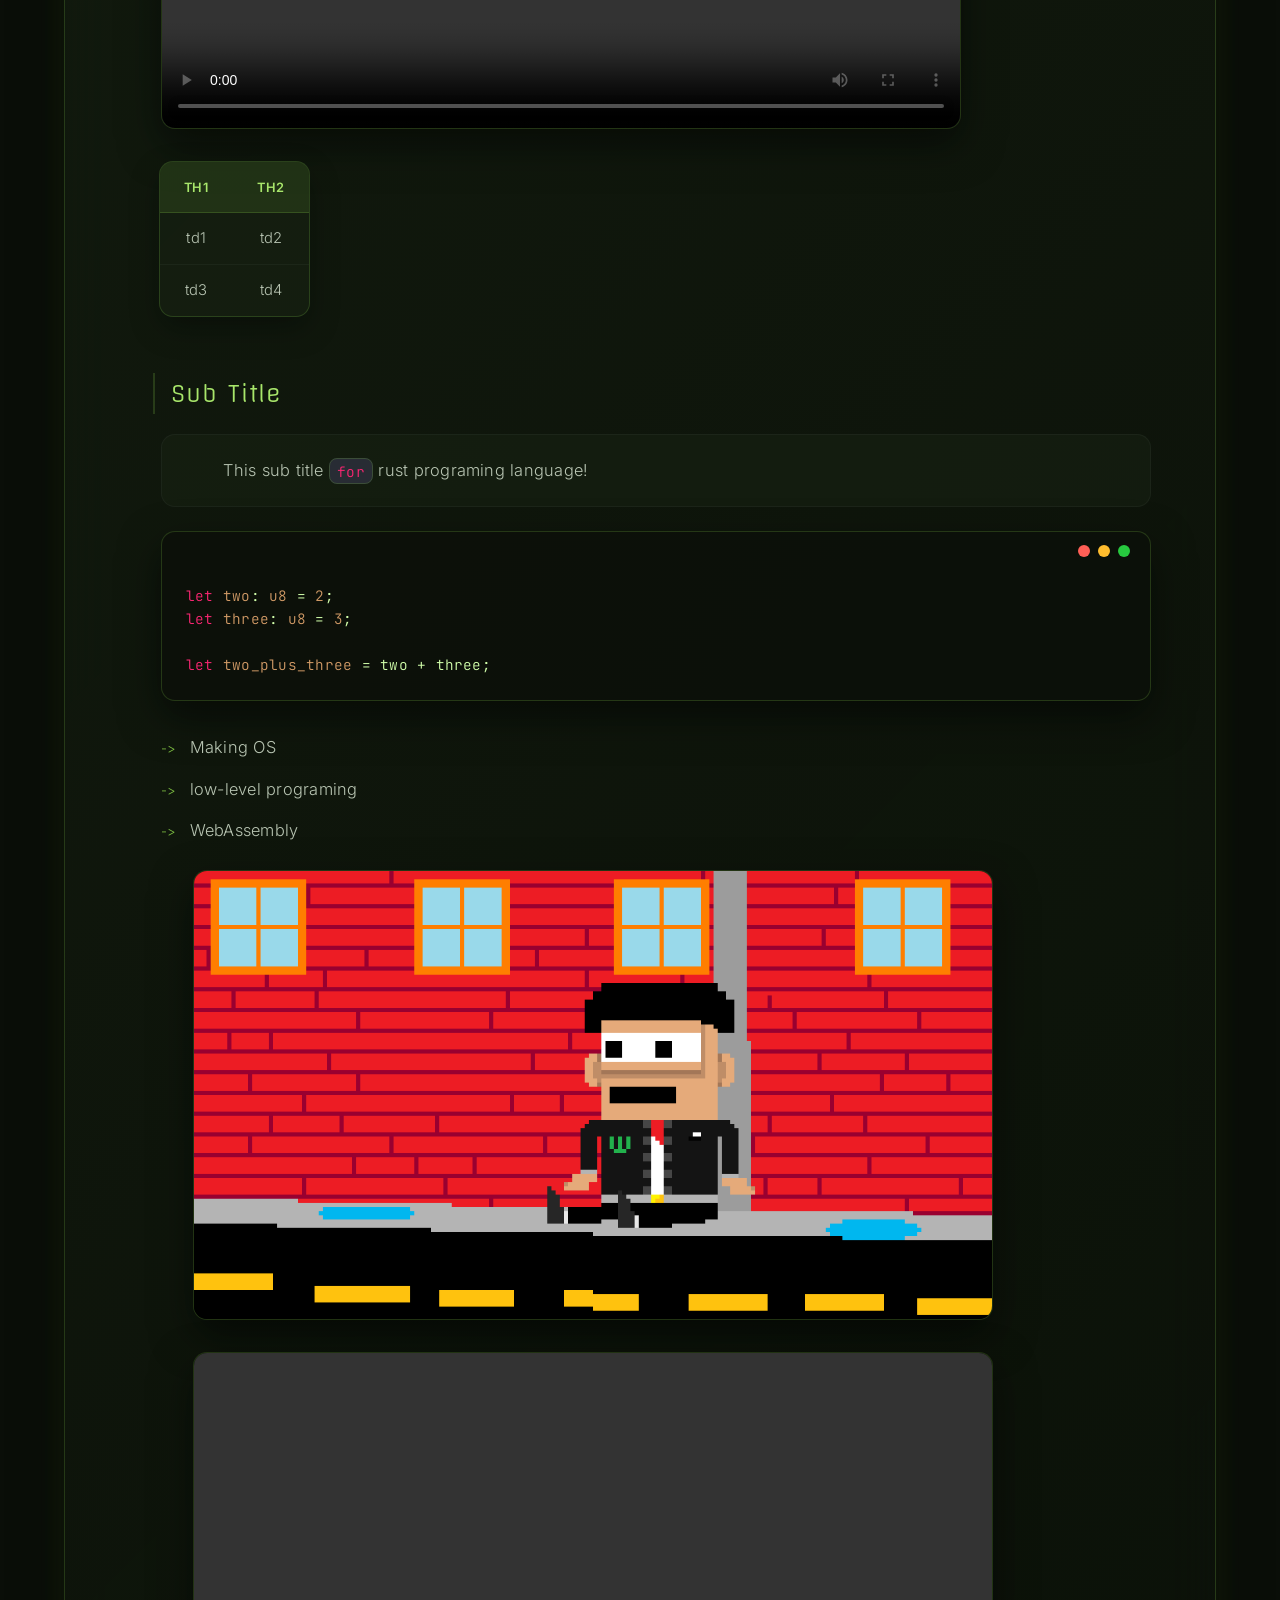
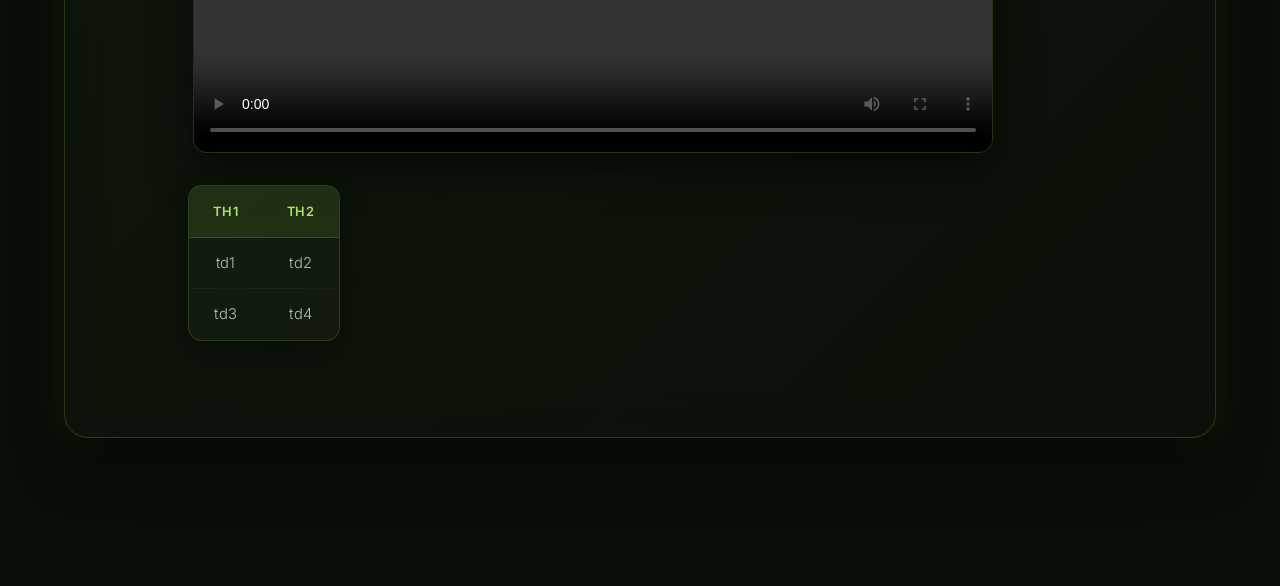
<file: Lessons/example.html>
<!DOCTYPE html>
<html lang="tr">
<head>
    <meta charset="UTF-8">
    <meta name="viewport" content="width=device-width, initial-scale=1.0">
    <title>Data's Book on Rust</title>

    <link rel="icon" type="image/x-icon" href="../Sources/favicon.png">

    <script src="../Sources/JS/setBackgroundMedia.js"></script>

    <link rel="stylesheet" href="../Sources/JS/hljs/atom-one-dark-reasonable.css">
    <script src="../Sources/JS/hljs/highlight.min.js"></script>
    <script>
        window.onload = function() {
            hljs.highlightAll();
        };
    </script>

    <link rel="stylesheet" href="../Sources/CSS/main.css">
</head>
<body>
    <h1>Example Main Title</h1>

    <div style="height: 100px;"></div>
    
    <div id="mainDiv">
        <h2>Title</h2>
        <pre id="preh2">    This title <code class="language-rust">for</code> rust programing language!</pre>

        <pre id="codeh2"><code class="language-rust">let two: u8 = 2;
let three: u8 = 3;

let two_plus_three = two + three;</code></pre>

        <ul>
           <li>Making OS</li>
           <li>low-level programing</li>
           <li>WebAssembly</li> 
        </ul>

        <div id="divh2Img">
            <img src="../Bibliography/example.html/depressiveData.png" alt="Example Image" width="800px" >
        </div>

        <div id="divh2Vid">
            <video width="800px" controls src="../Bibliography/example.html/STARFALL.mp4" type="video/mp4"></video>
        </div> 

        <table id="tableh2">
            <thead>
                <tr>
                    <th>th1</th>
                    <th>th2</th>
                </tr>
            </thead>
            <tbody>
                <tr>
                    <td>td1</td>
                    <td>td2</td>
                </tr>
                <tr>
                    <td>td3</td>
                    <td>td4</td>
                </tr>
            </tbody>
        </table>

        <h3>Sub Title</h3>
        <pre id="preh3">    This sub title <code class="language-rust">for</code> rust programing language!</pre>

        <pre id="codeh3"><code class="language-rust">let two: u8 = 2;
let three: u8 = 3;

let two_plus_three = two + three;</code></pre>

        <ul id="listh3">
           <li>Making OS</li>
           <li>low-level programing</li>
           <li>WebAssembly</li> 
        </ul>

        <div id="divh3Img">
            <img src="../Bibliography/example.html/depressiveData.png" alt="Example Image" width="800px" >
        </div>

        <div id="divh3Vid">
            <video width="800px" controls src="../Bibliography/example.html/STARFALL.mp4" type="video/mp4"></video>
        </div> 

        <table id="tableh3">
            <thead>
                <tr>
                    <th>th1</th>
                    <th>th2</th>
                </tr>
            </thead>
            <tbody>
                <tr>
                    <td>td1</td>
                    <td>td2</td>
                </tr>
                <tr>
                    <td>td3</td>
                    <td>td4</td>
                </tr>
            </tbody>
        </table>
    </div>

    <div style="height: 100px;"></div>

    <footer style="position: fixed; left: 0; bottom: 0; width: 100%; background: transparent; text-align: center; padding: 10px 0; z-index: 100;">
        <div>
            <a href="" style="margin-right: 20px; cursor:pointer;">
                &larr; Önceki
            </a>
            <a href="" style="cursor:pointer;">
                Sonraki &rarr;
            </a>
        </div>
        <div>
            <p>&copy; 2026 Data's Book</p>
        </div>

        <div style="position: absolute; right: 20px; bottom: 20px;">
            <a href="./1 Rust İçindekiler.html" style="text-decoration: none;">
                İçindekiler
            </a>
        </div>
    </footer>
</body>
</html>

<!-- Muhammet Enes nam-ı diğer Data Delete tarafından sevgi ile yapıldı <3 -->
</file>
<file: Sources/JS/hljs/atom-one-dark-reasonable.css>
/*

Atom One Dark With support for ReasonML by Gidi Morris, based off work by Daniel Gamage

Original One Dark Syntax theme from https://github.com/atom/one-dark-syntax

*/
.hljs {
  color: #abb2bf;
  background: #282c34;
}
.hljs-keyword, .hljs-operator {
  color: #F92672;
}
.hljs-pattern-match {
  color: #F92672;
}
.hljs-pattern-match .hljs-constructor {
  color: #61aeee;
}
.hljs-function {
  color: #61aeee;
}
.hljs-function .hljs-params {
  color: #A6E22E;
}
.hljs-function .hljs-params .hljs-typing {
  color: #FD971F;
}
.hljs-module-access .hljs-module {
  color: #7e57c2;
}
.hljs-constructor {
  color: #e2b93d;
}
.hljs-constructor .hljs-string {
  color: #9CCC65;
}
.hljs-comment, .hljs-quote {
  color: #b18eb1;
  font-style: italic;
}
.hljs-doctag, .hljs-formula {
  color: #c678dd;
}
.hljs-section, .hljs-name, .hljs-selector-tag, .hljs-deletion, .hljs-subst {
  color: #e06c75;
}
.hljs-literal {
  color: #56b6c2;
}
.hljs-string, .hljs-regexp, .hljs-addition, .hljs-attribute, .hljs-meta .hljs-string {
  color: #98c379;
}
.hljs-built_in,
.hljs-title.class_,
.hljs-class .hljs-title {
  color: #e6c07b;
}
.hljs-attr, .hljs-variable, .hljs-template-variable, .hljs-type, .hljs-selector-class, .hljs-selector-attr, .hljs-selector-pseudo, .hljs-number {
  color: #d19a66;
}
.hljs-symbol, .hljs-bullet, .hljs-link, .hljs-meta, .hljs-selector-id, .hljs-title {
  color: #61aeee;
}
.hljs-emphasis {
  font-style: italic;
}
.hljs-strong {
  font-weight: bold;
}
.hljs-link {
  text-decoration: underline;
}
</file>
<file: Sources/CSS/main.css>
@import url('https://fonts.googleapis.com/css2?family=Inter:wght@300;400;500;600;700&family=JetBrains+Mono:wght@400;500&family=Offside&display=swap');

/* ── Modern Design Tokens ─────────────────────────────────── */
:root {
color-scheme: dark;

/* Color Palette - Cyber Emerald Theme */
--clr-accent-raw: 130, 196, 69;
--clr-accent: rgb(var(--clr-accent-raw));
--clr-accent-bright: #a8e66b;
--clr-accent-glow: rgba(var(--clr-accent-raw), 0.35);
--clr-accent-soft: rgba(var(--clr-accent-raw), 0.08);
--clr-accent-border: rgba(var(--clr-accent-raw), 0.22);

--clr-bg-main: #0a0e08;
--clr-surface: rgba(18, 26, 15, 0.75);
--clr-surface-card: rgba(25, 36, 21, 0.55);

--clr-text-main: #f0f4ed;
--clr-text-muted: #b8c4b2;
--clr-text-dim: #7a8873;

/* Fonts */
--font-heading: "Offside", Georgia, serif;
--font-body: "Inter", system-ui, -apple-system, sans-serif;
--font-mono: "JetBrains Mono", "SF Mono", monospace;

/* Radius & Shadows */
--radius-sm: 8px;
--radius-md: 14px;
--radius-lg: 24px;
--radius-pill: 9999px;

--shadow-glass: 0 30px 60px -12px rgba(0, 0, 0, 0.56), 0 18px 36px -18px rgba(0, 0, 0, 0.7);
--shadow-glow: 0 0 35px rgba(var(--clr-accent-raw), 0.15);

/* Transitions */
--ease-out-expo: cubic-bezier(0.16, 1, 0.3, 1);
--transition-fast: 200ms var(--ease-out-expo);
--transition-normal: 350ms var(--ease-out-expo);


}

/* ── Reset & Core Settings ───────────────────────────────── */
*, *::before, *::after {
box-sizing: border-box;
margin: 0;
padding: 0;
}

html {
scroll-behavior: smooth;
scrollbar-color: var(--clr-accent-border) transparent;
scrollbar-width: thin;
}

body {
min-height: 100vh;
background-color: var(--clr-bg-main);
background-image:
radial-gradient(circle at 50% 0%, rgba(var(--clr-accent-raw), 0.12), transparent 50%),
url("../../Media/image/depressiveData.png");
background-repeat: no-repeat;
background-size: cover;
background-position: center;
background-attachment: fixed;
color: var(--clr-text-main);
font-family: var(--font-body);
font-weight: 300;
font-size: 1rem;
line-height: 1.8;
letter-spacing: 0.015em;
-webkit-font-smoothing: antialiased;
-moz-osx-font-smoothing: grayscale;
}

::selection {
color: #0d120a;
background: var(--clr-accent-bright);
}

/* ── Custom Scrollbar ────────────────────────────────────── */
::-webkit-scrollbar {
width: 8px;
height: 8px;
}
::-webkit-scrollbar-track {
background: rgba(10, 14, 8, 0.6);
}
::-webkit-scrollbar-thumb {
background: rgba(var(--clr-accent-raw), 0.3);
border-radius: var(--radius-pill);
border: 2px solid transparent;
background-clip: padding-box;
}
::-webkit-scrollbar-thumb:hover {
background: var(--clr-accent);
}

/* ── Video Background ────────────────────────────────────── */
.video-container {
position: fixed;
inset: 0;
overflow: hidden;
z-index: -1;
background: var(--clr-bg-main);
pointer-events: none;
}

#arkaplanVideo {
width: 100%;
height: 100%;
object-fit: cover;
filter: brightness(0.3) saturate(0.85) contrast(1.1);
}

/* ── Main Glassmorphism Container ────────────────────────── */
#mainDiv {
position: relative;
z-index: 1;
width: min(90%, 1300px);
margin: 6rem auto 3rem;
padding: clamp(2rem, 5vw, 4.5rem);
background: linear-gradient(
135deg,
rgba(22, 32, 18, 0.8) 0%,
rgba(12, 18, 10, 0.7) 100%
);
border: 1px solid var(--clr-accent-border);
border-radius: var(--radius-lg);
backdrop-filter: blur(24px) saturate(1.4);
-webkit-backdrop-filter: blur(24px) saturate(1.4);
box-shadow: var(--shadow-glass), var(--shadow-glow);
overflow: hidden;
}

#mainDiv::before {
content: "";
position: absolute;
top: 0;
left: 0;
right: 0;
height: 1px;
background: linear-gradient(
90deg,
transparent,
rgba(var(--clr-accent-raw), 0.5),
transparent
);
}

/* ── Floating Header (h1) ────────────────────────────────── */
h1 {
font-family: var(--font-heading);
font-size: clamp(1.1rem, 2.5vw, 1.75rem);
font-weight: 400;
letter-spacing: 0.08em;
text-align: center;
color: #ffffff;
text-transform: uppercase;

position: fixed;
left: 50%;
top: 0;
transform: translateX(-50%);
z-index: 100;

padding: 0.65rem 2.25rem;
white-space: nowrap;

background: rgba(14, 20, 11, 0.82);
border: 1px solid var(--clr-accent-border);
border-top: none;
border-radius: 0 0 var(--radius-md) var(--radius-md);
backdrop-filter: blur(20px);
-webkit-backdrop-filter: blur(20px);

box-shadow: 
    0 10px 30px rgba(0, 0, 0, 0.5),
    0 0 20px rgba(var(--clr-accent-raw), 0.12);
animation: floatBreath 6s ease-in-out infinite;


}

@keyframes floatBreath {
0%, 100% {
box-shadow: 0 10px 30px rgba(0, 0, 0, 0.5), 0 0 15px rgba(var(--clr-accent-raw), 0.1);
border-color: var(--clr-accent-border);
}
50% {
box-shadow: 0 12px 35px rgba(0, 0, 0, 0.6), 0 0 30px rgba(var(--clr-accent-raw), 0.28);
border-color: rgba(var(--clr-accent-raw), 0.45);
}
}

/* ── Section Headings (h2, h3) ───────────────────────────── */
h2, h3 {
font-family: var(--font-heading);
font-weight: 400;
color: #ffffff;
margin-top: 3.5rem;
margin-bottom: 1.25rem;
scroll-margin-top: 6rem;
display: flex;
align-items: center;
}

h2 {
font-size: clamp(1.4rem, 3.5vw, 2.1rem);
letter-spacing: 0.03em;
padding-left: 1.2rem;
border-left: 4px solid var(--clr-accent);
background: linear-gradient(90deg, rgba(var(--clr-accent-raw), 0.08), transparent);
padding-top: 0.4rem;
padding-bottom: 0.4rem;
border-radius: 0 var(--radius-sm) var(--radius-sm) 0;
}

h3 {
font-size: clamp(1.15rem, 2.5vw, 1.45rem);
letter-spacing: 0.04em;
color: var(--clr-accent-bright);
margin-left: 1.5rem;
padding-left: 1rem;
border-left: 2px solid var(--clr-accent-border);
}

/* ── Generic Body Text (pre without ID) ───────────────────── */
pre:not(#codeh2):not(#codeh3) {
font-family: var(--font-body);
font-size: 1.025rem;
font-weight: 300;
line-height: 1.85;
color: var(--clr-text-muted);
margin-bottom: 1.5rem;
word-break: break-word;
white-space: pre-wrap;
background: var(--clr-surface-card);
padding: 1.25rem 1.5rem;
border-radius: var(--radius-md);
border: 1px solid rgba(255, 255, 255, 0.04);
}

#preh2 { text-indent: 1em; }
#preh3 { margin-left: 2rem; text-indent: 1em; }

/* ── Inline Code Styling ──────────────────────────────────── */
code {
font-family: var(--font-mono);
font-size: 0.88em;
background: var(--clr-accent-soft);
color: var(--clr-accent-bright);
padding: 0.2em 0.5em;
border-radius: var(--radius-sm);
border: 1px solid var(--clr-accent-border);
word-break: break-word;
white-space: pre-wrap;
}

/* ── Modern macOS-Style Code Windows (#codeh2 & #codeh3) ─── */
#codeh2, #codeh3{
position: relative;
display: block;
margin-bottom: 2rem;
padding: 3.25rem 1.5rem 1.5rem 1.5rem;
background: rgba(12, 17, 10, 0.92);
border: 1px solid var(--clr-accent-border);
border-radius: var(--radius-md);
box-shadow: 0 16px 40px rgba(0, 0, 0, 0.5);
overflow: hidden;
outline: none;
transition: max-height 0.4s var(--ease-out-expo), border-color 0.3s ease, box-shadow 0.3s ease;

word-break: break-word;
white-space: pre-wrap;}

#codeh3 { margin-left: 2em; }

/* Dosya adı başlık çubuğu (span) */
#codeh2 > span, #codeh3 > span {
position: absolute;
top: 0;
left: 0;
right: 0;
height: 2.5rem;
background: rgba(20, 28, 17, 0.95);
border-bottom: 1px solid rgba(130, 196, 69, 0.15);
font-family: var(--font-mono);
font-size: 0.8rem;
color: var(--clr-accent-bright);
line-height: 2.5rem;
padding-left: 1.25rem;
letter-spacing: 0.05em;
user-select: none;
display: flex;
align-items: center;
}

#codeh2::after, #codeh3::after {
content: "";
position: absolute;
top: 0.85rem;
right: 1.25rem;
width: 12px;
height: 12px;
border-radius: 50%;
background-color: #27c93f;
box-shadow:
-20px 0 0 #ffbd2e,
-40px 0 0 #ff5f56;
z-index: 10;
cursor: pointer;
transition: transform 0.2s ease, filter 0.2s ease;
}

#codeh2:hover::after, #codeh3:hover::after {
filter: brightness(1.2);
transform: scale(1.1);
}

/* İçerideki  etiketi */
#codeh2 code, #codeh3 code {
display: block;
font-family: var(--font-mono);
font-size: 0.9rem;
color: #d2ffab;
line-height: 1.6;
white-space: pre-wrap;
word-break: break-word;
background: transparent;
padding: 0;
border: none;
box-shadow: none;
transition: opacity 0.25s ease, transform 0.25s ease;
opacity: 1;
transform: translateY(0);
}

/* Kapalı Durum (Collapsed State) */
#codeh2.collapsed, #codeh3.collapsed {
max-height: 2.5rem;
border-color: rgba(130, 196, 69, 0.15);
box-shadow: 0 4px 15px rgba(0, 0, 0, 0.3);
}

#codeh2.collapsed code, #codeh3.collapsed code {
opacity: 0;
transform: translateY(-10px);
pointer-events: none;
}

/* ── Lists ───────────────────────────────────────────────── */
ul {
list-style: none;
margin-bottom: 1.5rem;
}

li {
font-family: var(--font-body);
font-size: 1.025rem;
color: var(--clr-text-muted);
margin-bottom: 0.75rem;
padding-left: 1.75em;
position: relative;
word-break: break-word;
transition: color var(--transition-fast);
}

li::before {
content: "->";
position: absolute;
left: 0;
top: 4px;
color: var(--clr-accent);
font-size: 0.8em;
}

li:hover {
color: var(--clr-text-main);
}

#listh3 { margin-left: 2em; }

/* ── Media Elements ──────────────────────────────────────── */
#divh2Img, #divh3Img,
#divh2Vid, #divh3Vid {
margin-bottom: 2rem;
}

#divh2Img, #divh2Vid { margin-left: 2em; }
#divh3Img, #divh3Vid { margin-left: 4em; }

#divh2Img img, #divh3Img img,
#divh2Vid video, #divh3Vid video {
display: block;
max-width: 100%;
height: auto;
border-radius: var(--radius-md);
border: 1px solid var(--clr-accent-border);
background: rgba(0, 0, 0, 0.4);
box-shadow: 0 16px 40px rgba(0, 0, 0, 0.5);
transition: transform var(--transition-normal), box-shadow var(--transition-normal), border-color var(--transition-normal);
}

#divh2Img img:hover, #divh3Img img:hover,
#divh2Vid video:hover, #divh3Vid video:hover {
border-color: rgba(var(--clr-accent-raw), 0.6);
box-shadow: 0 20px 50px rgba(0, 0, 0, 0.6), 0 0 30px rgba(var(--clr-accent-raw), 0.2);
transform: translateY(-4px) scale(1.01);
}

/* ── Tables ──────────────────────────────────────────────── */
#tableh2, #tableh3 {
font-family: var(--font-body);
font-size: 0.925rem;
color: var(--clr-text-muted);
width: max-content;
max-width: 100%;
margin-bottom: 2rem;
border-collapse: separate;
border-spacing: 0;
border: 1px solid var(--clr-accent-border);
border-radius: var(--radius-md);
background: var(--clr-surface-card);
overflow: hidden;
box-shadow: 0 12px 30px rgba(0, 0, 0, 0.3);
}

#tableh2 { margin-left: 2em; }
#tableh3 { margin-left: 4em; }

#tableh2 th, #tableh3 th {
background: rgba(var(--clr-accent-raw), 0.12);
color: var(--clr-accent-bright);
font-weight: 600;
letter-spacing: 0.06em;
text-transform: uppercase;
font-size: 0.8rem;
padding: 0.85rem 1.5rem;
border-bottom: 1px solid var(--clr-accent-border);
text-align: center;
}

#tableh2 td, #tableh3 td {
padding: 0.75rem 1.5rem;
border-bottom: 1px solid rgba(255, 255, 255, 0.04);
text-align: center;
transition: background var(--transition-fast);
}

#tableh2 tr:last-child td, #tableh3 tr:last-child td {
border-bottom: none;
}

#tableh2 tr:hover td, #tableh3 tr:hover td {
background: rgba(var(--clr-accent-raw), 0.08);
color: #ffffff;
}

/* ── Links ───────────────────────────────────────────────── */
a {
color: var(--clr-accent-bright);
text-decoration: none;
font-weight: 400;
position: relative;
padding-bottom: 2px;
transition: color var(--transition-fast);
}

a::after {
content: "";
position: absolute;
bottom: 0;
left: 0;
width: 100%;
height: 1px;
background: var(--clr-accent-bright);
transform: scaleX(0.4);
transform-origin: left;
transition: transform var(--transition-fast), background var(--transition-fast);
}

a:hover {
color: #ffffff;
}

a:hover::after {
transform: scaleX(1);
background: var(--clr-accent);
}

/* ── Scientific Quotes ──────────────────────────────────── */
blockquote.scientific-quote {
font-family: var(--font-heading);
font-size: 1.125rem;
font-style: italic;
line-height: 1.85;
color: var(--clr-text-main);
background: linear-gradient(
135deg,
rgba(var(--clr-accent-raw), 0.08) 0%,
rgba(255, 255, 255, 0.01) 100%
);
border: 1px solid var(--clr-accent-border);
border-left: 4px solid var(--clr-accent);
border-radius: var(--radius-md);
padding: 1.75rem 2rem;
margin: 2.25rem 0 2.25rem 2em;
backdrop-filter: blur(12px);
-webkit-backdrop-filter: blur(12px);
box-shadow: 0 15px 35px rgba(0, 0, 0, 0.35);
transition: all var(--transition-normal);
}

blockquote.scientific-quote:hover {
border-left-color: var(--clr-accent-bright);
border-color: rgba(var(--clr-accent-raw), 0.4);
transform: translateY(-2px);
box-shadow: 0 20px 40px rgba(0, 0, 0, 0.4), 0 0 20px rgba(var(--clr-accent-raw), 0.1);
}

blockquote.scientific-quote cite {
display: block;
font-family: var(--font-body);
font-size: 0.85rem;
font-weight: 600;
font-style: normal;
letter-spacing: 0.1em;
text-transform: uppercase;
color: var(--clr-accent-bright);
margin-top: 1.25rem;
text-align: right;
}

blockquote.scientific-quote cite span {
display: block;
font-size: 0.75rem;
color: var(--clr-text-dim);
font-weight: 300;
margin-top: 0.25rem;
}

/* ── Footer ──────────────────────────────────────────────── */
footer {
color: var(--clr-text-dim);
text-align: center;
padding: 3rem 0 2rem;
margin-top: 4rem;
}

footer div {
margin-bottom: 1.25rem;
}

footer div a {
display: inline-flex;
align-items: center;
justify-content: center;
color: var(--clr-text-muted);
border: 1px solid var(--clr-accent-border);
padding: 0.6rem 1.5rem;
margin: 0.35rem;
border-radius: var(--radius-pill);
font-family: var(--font-body);
font-size: 0.825rem;
font-weight: 500;
letter-spacing: 0.08em;
text-transform: uppercase;
background: var(--clr-surface-card);
backdrop-filter: blur(8px);
transition: all var(--transition-fast);
}

footer div a::after {
display: none;
}

footer div a:hover {
background: var(--clr-accent);
color: #0d120a;
border-color: var(--clr-accent);
box-shadow: 0 0 20px rgba(var(--clr-accent-raw), 0.4);
transform: translateY(-3px);
}

footer div p {
margin: 1.25rem auto 0;
font-size: 0.78rem;
font-family: var(--font-body);
font-weight: 300;
color: var(--clr-text-dim);
letter-spacing: 0.05em;
width: max-content;
padding: 0.5rem 1.25rem;
border: 1px solid rgba(255, 255, 255, 0.05);
border-radius: var(--radius-pill);
background: rgba(0, 0, 0, 0.2);
}

/* ── Responsive Design ────────────────────────────────────── */
@media screen and (max-width: 768px) {
#mainDiv {
width: 100%;
margin-top: 4rem;
padding: 4rem 1.25rem 2.5rem;
border-radius: 0;
border-left: none;
border-right: none;
}

h1 {
    max-width: 95%;
    padding: 0.55rem 1.25rem;
    font-size: 0.95rem;
}

h2, h3, #preh2, #preh3, #codeh2, #codeh3, #listh3,
#divh2Img, #divh3Img, #divh2Vid, #divh3Vid,
#tableh2, #tableh3, blockquote.scientific-quote {
    margin-left: 0;
}

#tableh2, #tableh3 {
    display: block;
    overflow-x: auto;
    white-space: nowrap;
}

blockquote.scientific-quote {
    padding: 1.25rem;
}

footer div a {
margin: 0.25rem 0;
padding: 0.5rem;
font-size: 0.8rem;
}

footer div p {
margin: 0.3rem 1rem;
}
}

@media screen and (max-width: 480px) {
footer div a {
width: 100%;
margin: 0.25rem 0;
}
}
</file>
